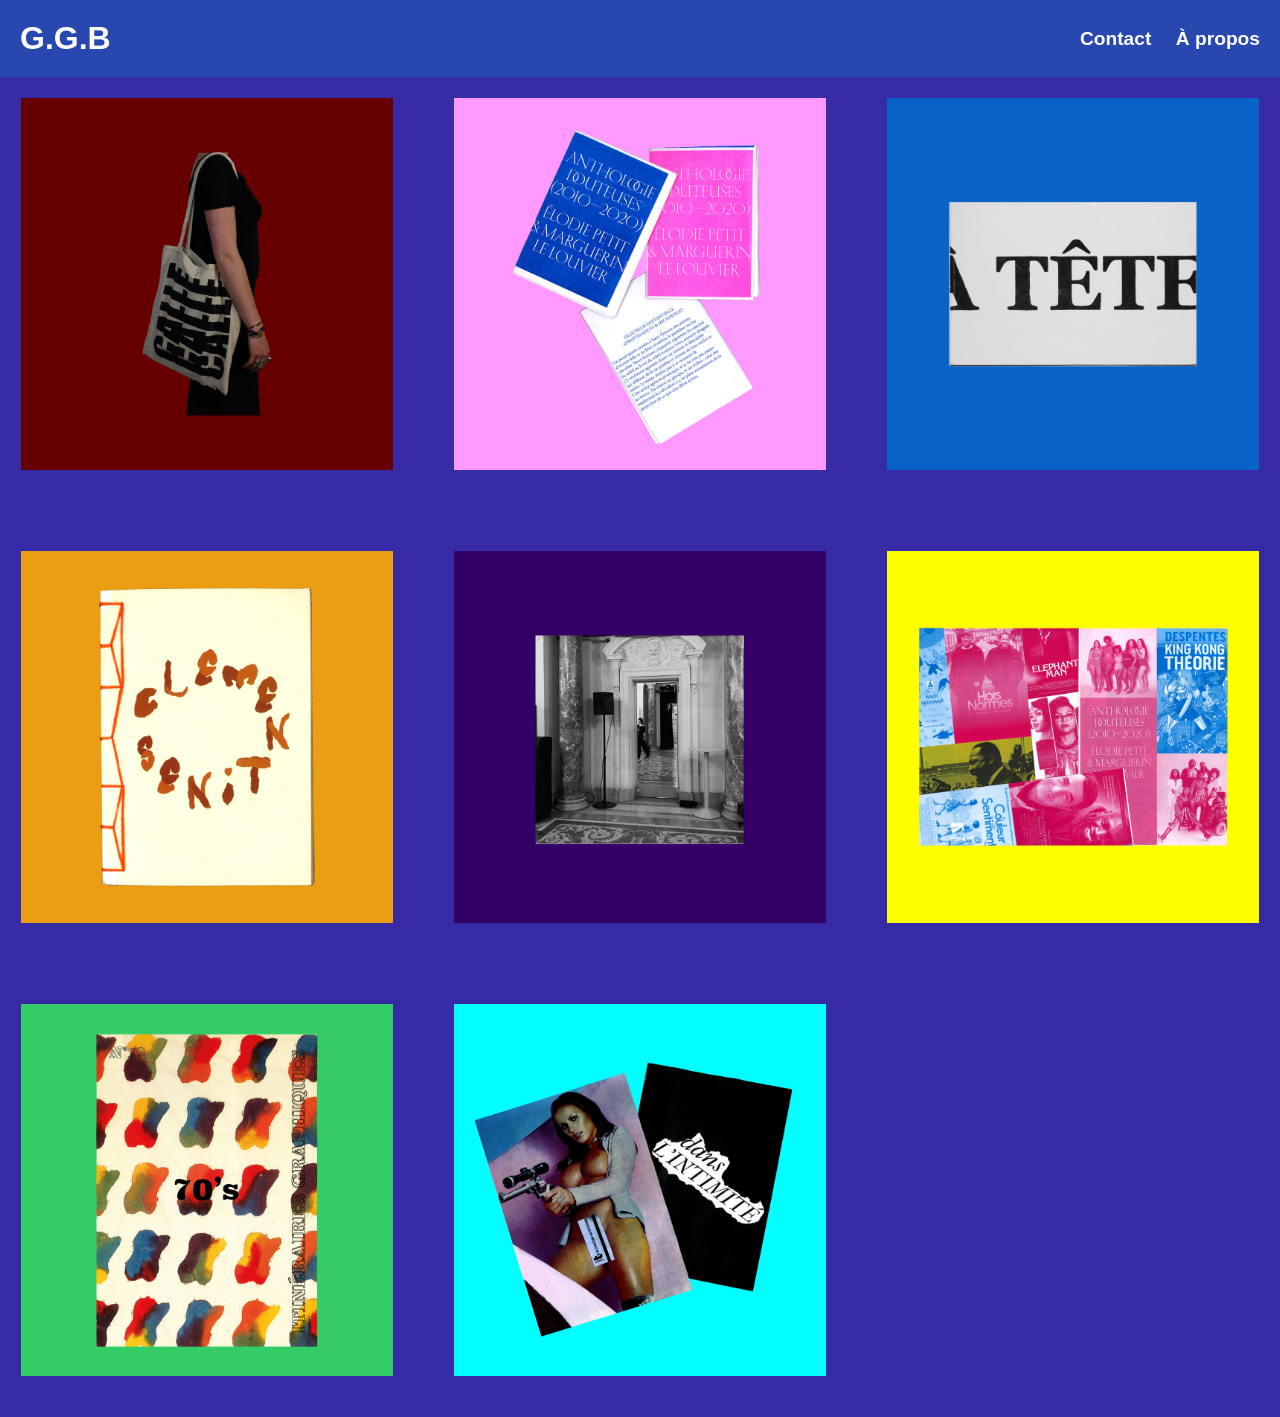
<file: index.html>
<!DOCTYPE html>
<html lang="en">

<head>
    <meta charset="UTF-8">
    <meta name="viewport" content="width=device-width, initial-scale=1.0">
    <title>Porfolio Galatée Garat-Balta</title>
    <link rel="stylesheet" href="style.css">
    <style>
        img {
            display: block;
            width: 100%;
        }

        body {
            font-family: sans-serif;
            background-color: rgb(54, 42, 165);
        }

        img {
            display: block;
            width: 100%;
            padding: 5%;
            box-sizing: border-box;
        }


        .item-01 {
            justify-self: start;
            align-self: end;
        }

        .header {
            display: grid;
            grid-template-columns: auto auto;
            justify-content: space-between;
            align-items: center;
            background-color: #4cff7f9e;
            padding: 20px;
            border-radius: 0px;
            margin-bottom: 0px;
            position: sticky;
            top: 0;
            z-index: 1000;
            transition: transform 0.4s ease;

        }

        /* Classe activée quand on scroll vers le bas */

        header.hidden {
            transform: translateY(-100%);
        }

        @media (min-width: 768px) {
            .header {
                background-color: #0695c947;
            }
        }


        .item p,
        .item img {
            grid-column: 1/-1;
            grid-row: 1/-1;
        }

        .item p {
            color: rgb(255, 255, 255);
            font-size: 2em;
            opacity: 0;
        }

        .item:hover p {
            opacity: 1;
            z-index: 1;
        }

        .item:hover img {
            opacity: 0.2;

        }

    
    </style>
</head>

<body>
    <header class="header">
        <h1>G.G.B</h1>
        <nav class="header-nav">
            <a href="À propos.html">Contact</a>
            <a href="À propos.html">À propos</a>
        </nav>
    </header>

    <div class="grid">

        <a class="item" href="projet01.html">
            <img src="photos-calle/totbag_sd.jpg" alt="sophie calle">
            <p> Coffret d'artiste Sophie Calle</p>
        </a>

        <a class="item" href="projet02.html">
            <img src="photos-zine/anthonlogie_sd.jpg" alt="couv zine ed douteuses">
            <p> Fanzine queer</p>
        </a>
        <a class="item" href="projet03.html">
            <img src="photos-duo/teteatete_sd.jpg" alt="tête à tête">
            <p> Tête à tête</p>
        </a>
        <a class="item" href="projet04.html">
            <img src="photos-clementine/clementine_sd.jpg" alt="clémentine">
            <p> Typographie Épluche-moi</p>
        </a>
        <a class="item" href="projet05.html">
            <img src="photos-opera/opera1_sd.jpg" alt="opéra">
            <p> Fiction à l'opéra</p>
        </a>
        <a class="item" href="projet06.html">
            <img src="photos-adelphe/specimentypo_sd.jpg" alt="specimen typo">
            <p> Spécimen typo</p>
        </a>
        <a class="item" href="projet07.html">
            <img src="photos-ig/revue70_sd.jpg" alt="revue années 70">
            <p> Années 70'</p>
        </a>
        <a class="item" href="projet08.html">
            <img src="photos-collage/femmes-couv.jpg" alt="collages">
            <p> Magazines collages</p>
        </a>
  
    </div>

</body>

</html>
</file>
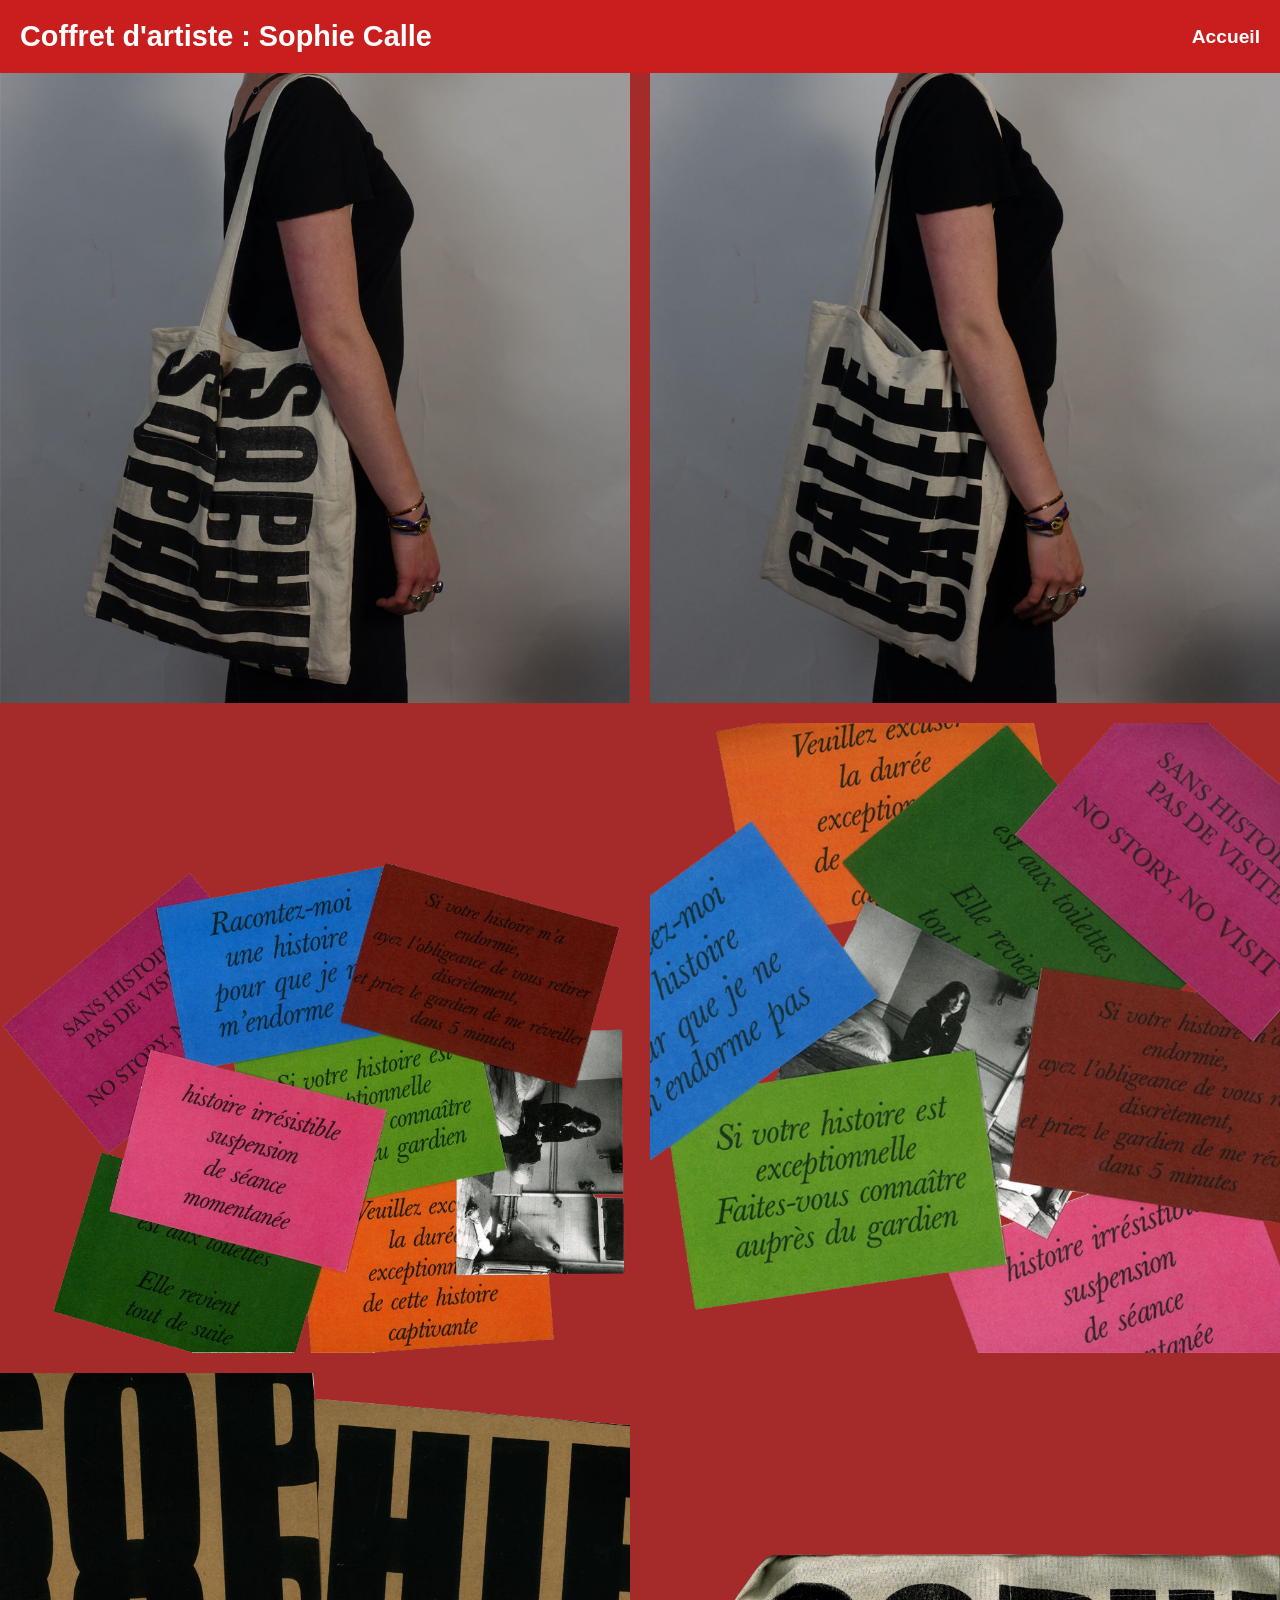
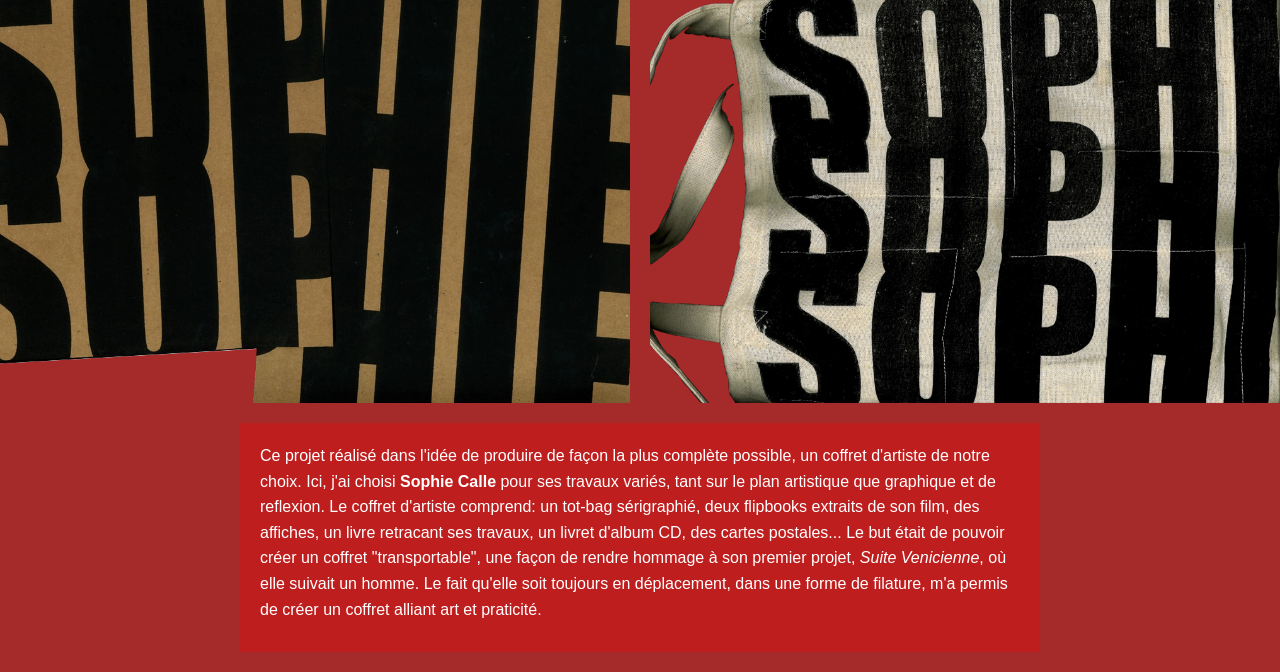
<file: projet01.html>
<!DOCTYPE html>
<html lang="fr">
<head>
    <meta charset="UTF-8">
    <meta name="viewport" content="width=device-width, initial-scale=1.0">
    <title>projet 01</title>
    <link rel="stylesheet" href="style.css">
</head>
<style>
.page-title {
    background-color: oklch(55.931% 0.21651 28.003 / 0.724);
    padding: 20px;
    border-radius: 0px;
    margin: 0px;
    display: grid;
    grid-template-columns: 1fr auto;
    justify-content: space-between;
    align-items: center;
    width: 100%;  
    position: sticky;
     top: 0;
     z-index: 1000;
}
</style>

<body class="projet projet01">
<div class ="page-title">
    <h1>Coffret d'artiste : Sophie Calle</h1>
     <a class="menu-link" href="index.html">Accueil</a>
</div>


    <div class="projet01-images">
        <img src="photos-calle/sophie_sd.jpg" alt="Sophie">
        <img src="photos-calle/calle_sd.jpg" alt="Calle">

     <a class="projet01.html">
            <img src="photos-calle/carte-postale_sd.webp" alt="carte postale"> 
  </a>

     <a class="projet01.html">
            <img src="photos-calle/carte-postale-2_sd.webp" alt="carte postale"> 
  </a>
     <a class="projet01.html">
            <img src="photos-calle/shopie-calle_sd.webp" alt=" calle"> 
  </a>

  <a class="projet01.html">
            <img src="photos-calle/sac-sophie.webp" alt=" sac-sophie"> 
  </a>
    </div>

    <div class="text-block">
        <p>
        Ce projet réalisé dans l'idée de produire de façon la plus complète possible, un coffret d'artiste de notre choix.
        Ici, j'ai choisi <strong> Sophie Calle </strong> pour ses travaux variés, tant sur le plan artistique que graphique et de reflexion. Le coffret d'artiste comprend: un tot-bag sérigraphié, deux flipbooks extraits de son film, des affiches, un livre retracant ses travaux, un livret d'album CD, des cartes postales...
        Le but était de pouvoir créer un coffret "transportable", une façon de rendre hommage à son premier projet, <em>Suite Venicienne</em>, où elle suivait un homme. Le fait qu'elle soit toujours en déplacement, dans une forme de filature, m'a permis de créer un coffret alliant art et praticité.
        </p>
    </div>
</div>

</body>
</html>
</file>
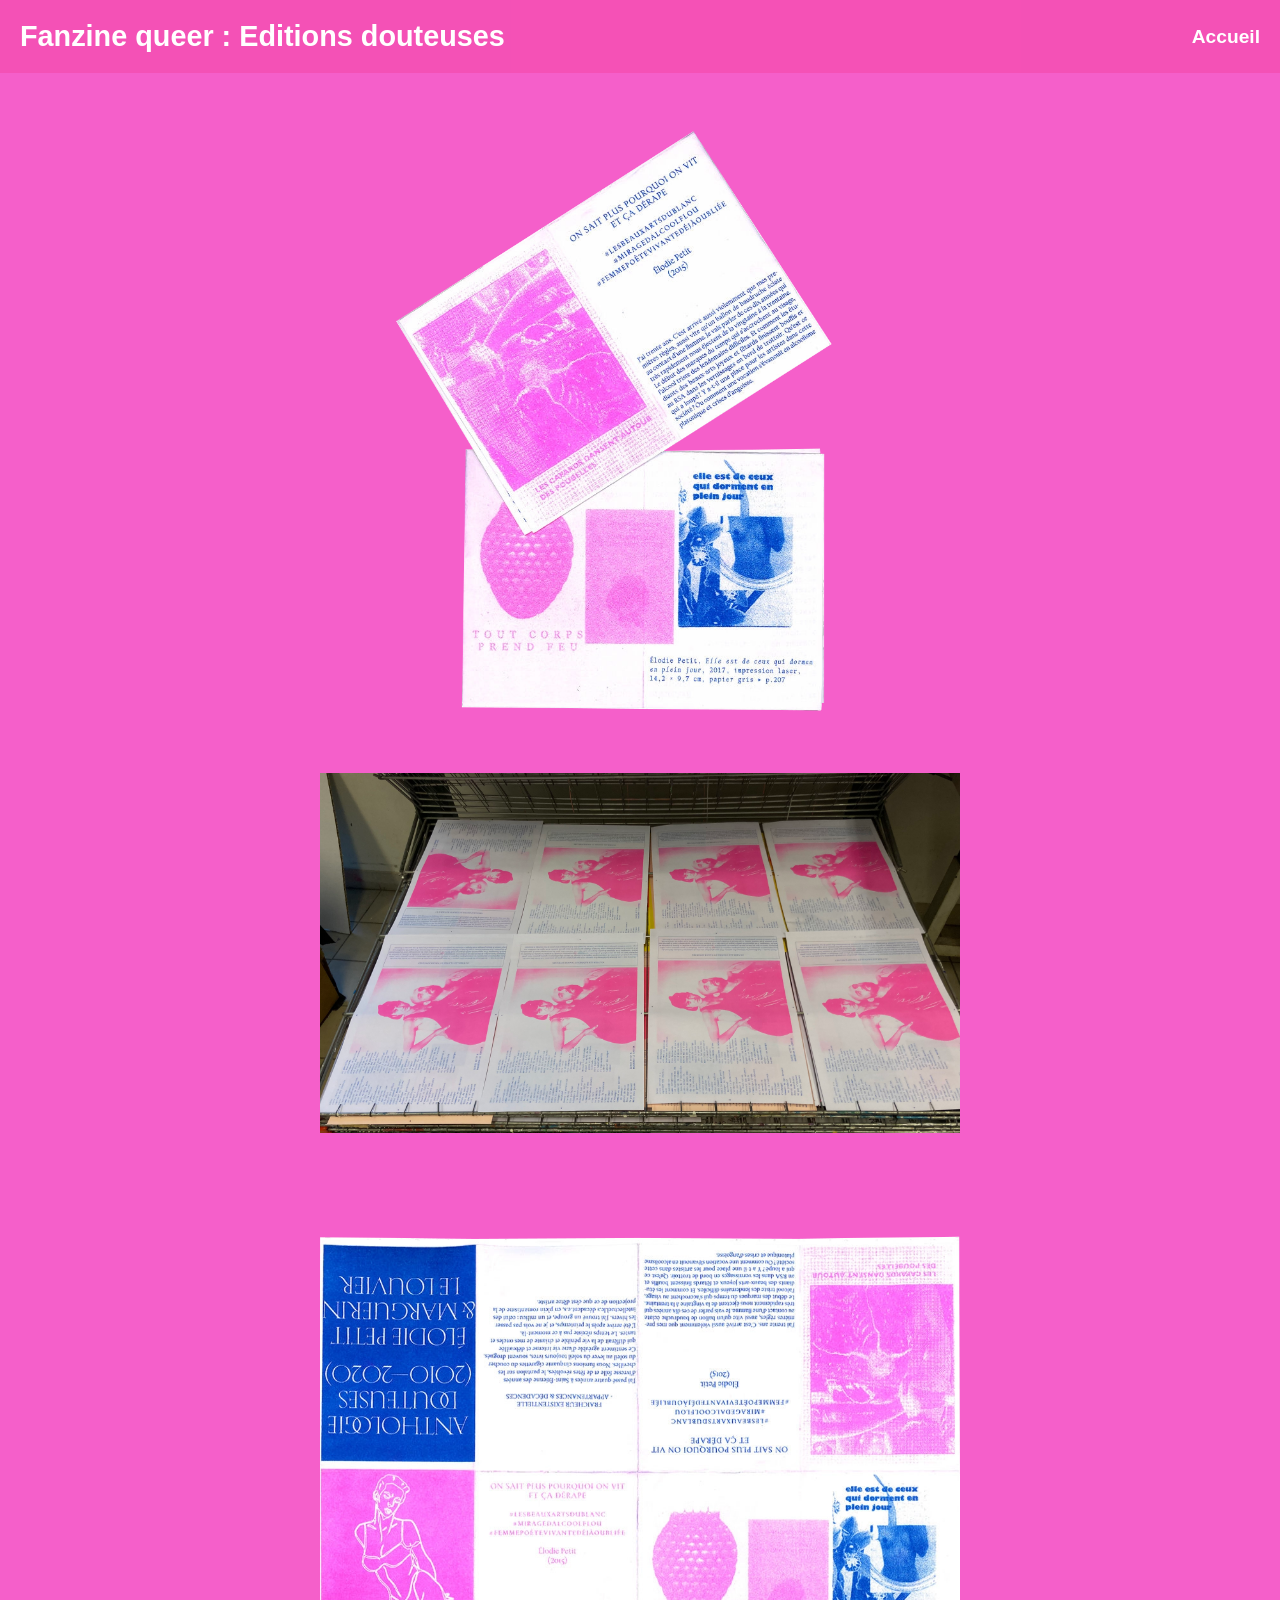
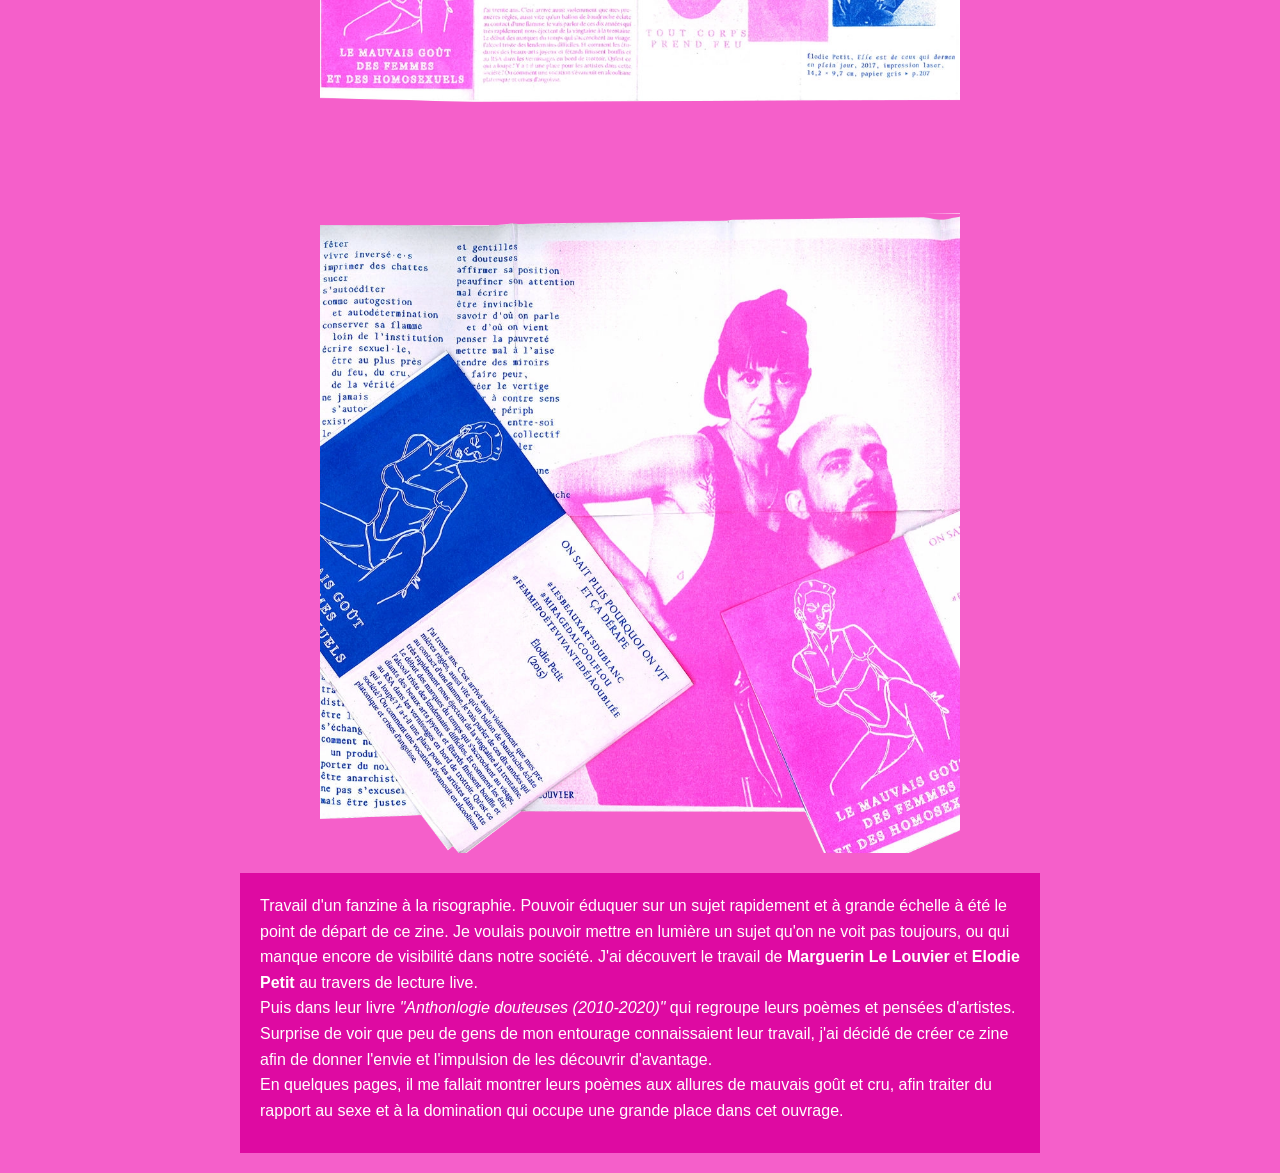
<file: projet02.html>
<!DOCTYPE html>
<html lang="en">

<head>
    <meta charset="UTF-8">
    <meta name="viewport" content="width=device-width, initial-scale=1.0">
    <title>projet 02</title>
    <style>
    .page-title {
            background-color: rgba(239, 54, 186, 0.893);
            padding: 20px;
            border-radius: 0px;
            margin: 0px;
            width: 100%;
            box-sizing: border-box;
            display: grid;
            justify-content: space-between;
            align-items: center;
            position: sticky;
            top: 0;
            z-index: 1000;
        }


        img {
            width: 50%;
            display: block;
            margin: 20px auto;
        }


    </style>
    <link rel="stylesheet" href="style.css">

</head>

<body class="projet projet02">
    <div class="page-title">
        <h1> Fanzine queer : Editions douteuses </h1>
        <a class="menu-link" href="index.html">Accueil</a>
    </div>

   
    <a class="projet02.html">
        <img src="photos-zine/zine2_sd.webp" alt="fanzine ed douteuses">
    </a>
     <a class="projet02.html">
        <img src="photos-zine/zine.jpeg" alt="fanzine ed douteuses">
    </a>
    <a class="projet02.html">
        <img src="photos-zine/zine3_sd.webp" alt="fanzine ed douteuses">
    </a>
    <a class="projet02.html">
        <img src="photos-zine/zine4_sd.webp" alt="fanzine ed douteuses">
    </a>



    <div class="text-block">
        <p>
            Travail d'un fanzine à la risographie. Pouvoir éduquer sur un sujet rapidement et à grande échelle à été le
            point de départ de ce zine. Je voulais pouvoir mettre en lumière un sujet qu'on ne voit pas toujours, ou qui
            manque encore de visibilité dans notre société. J'ai découvert le travail de <strong> Marguerin Le Louvier </strong> et <strong> Elodie Petit </strong> au travers de lecture live. <br> Puis dans leur livre <em>"Anthonlogie douteuses (2010-2020)" </em> qui regroupe leurs poèmes et pensées d'artistes.
            Surprise de voir que peu de gens de mon entourage connaissaient leur travail, j'ai décidé de créer ce
            zine afin de donner l'envie et l'impulsion de les découvrir d'avantage. <br> En quelques pages, il me fallait montrer leurs poèmes aux allures de mauvais goût et cru, afin traiter du rapport au sexe et à la domination qui occupe une grande place dans cet ouvrage.
        </p>

    </div>

</body>

</html>
</file>
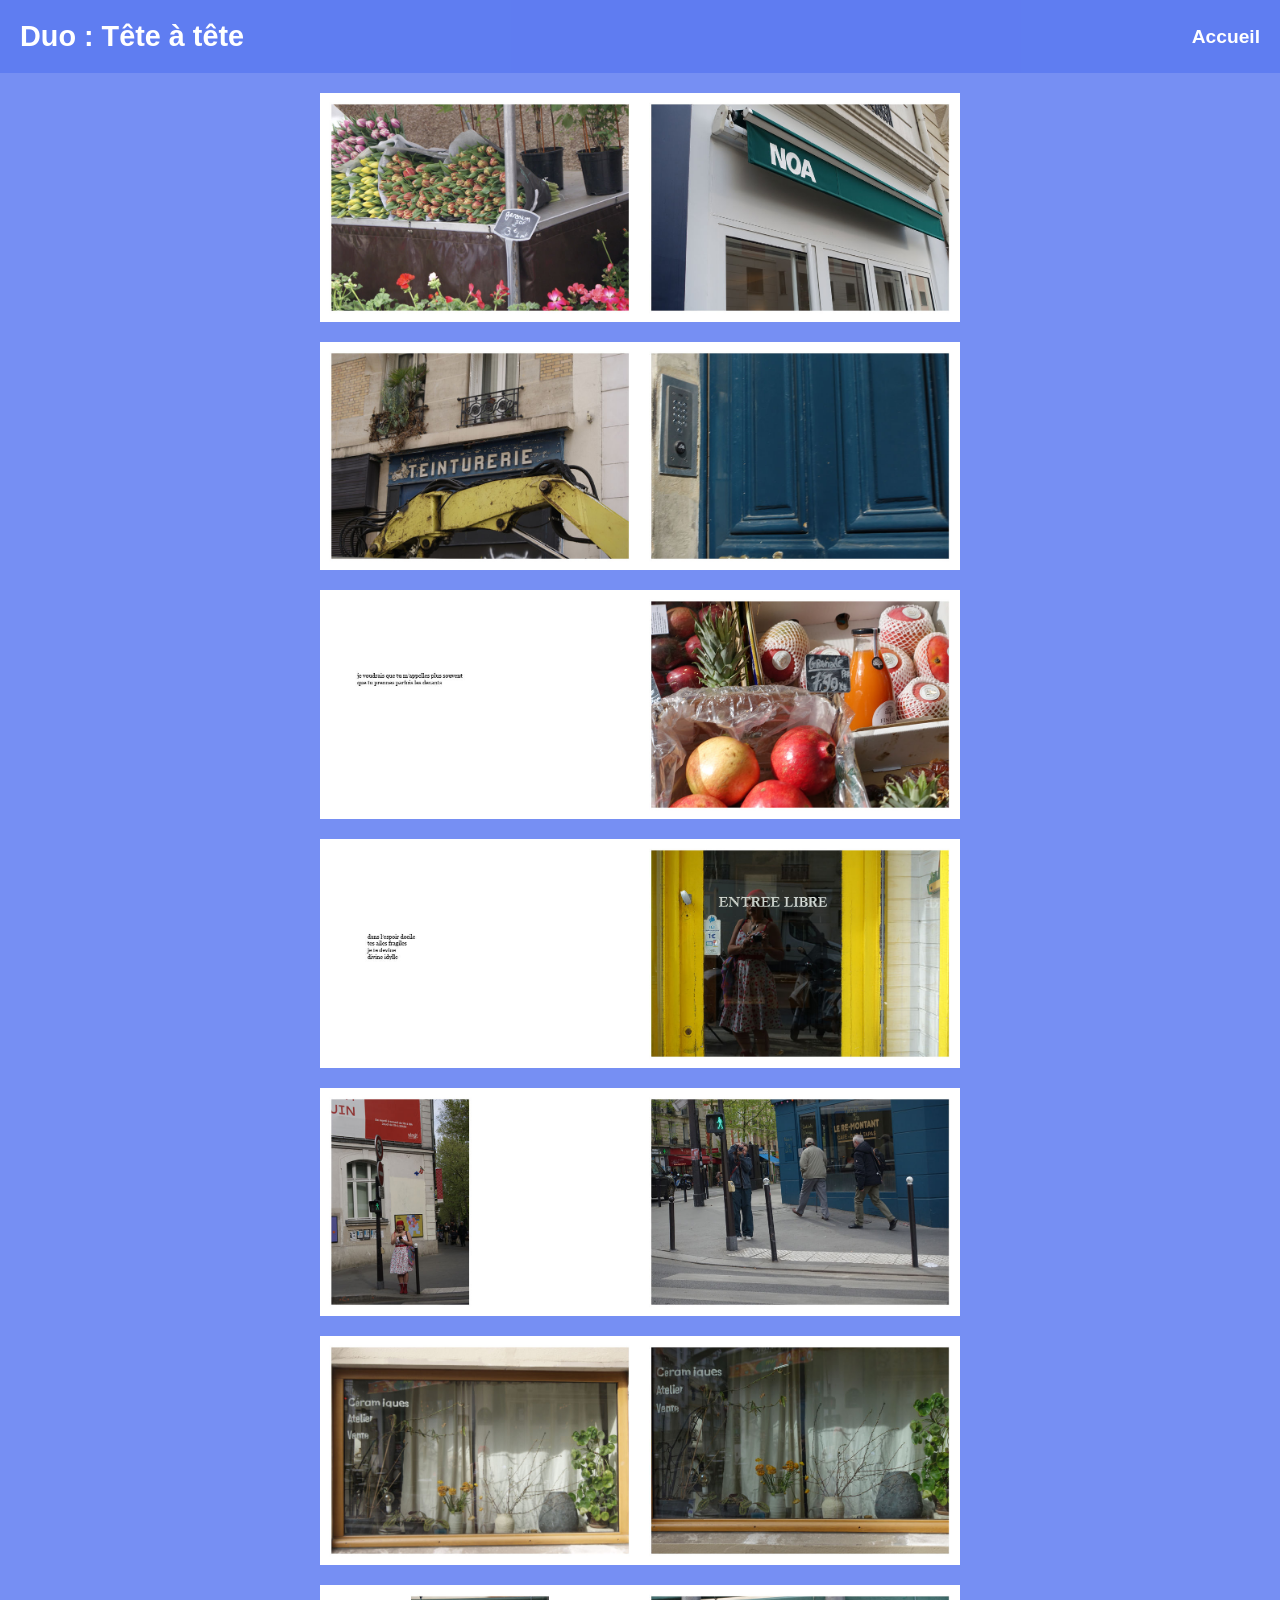
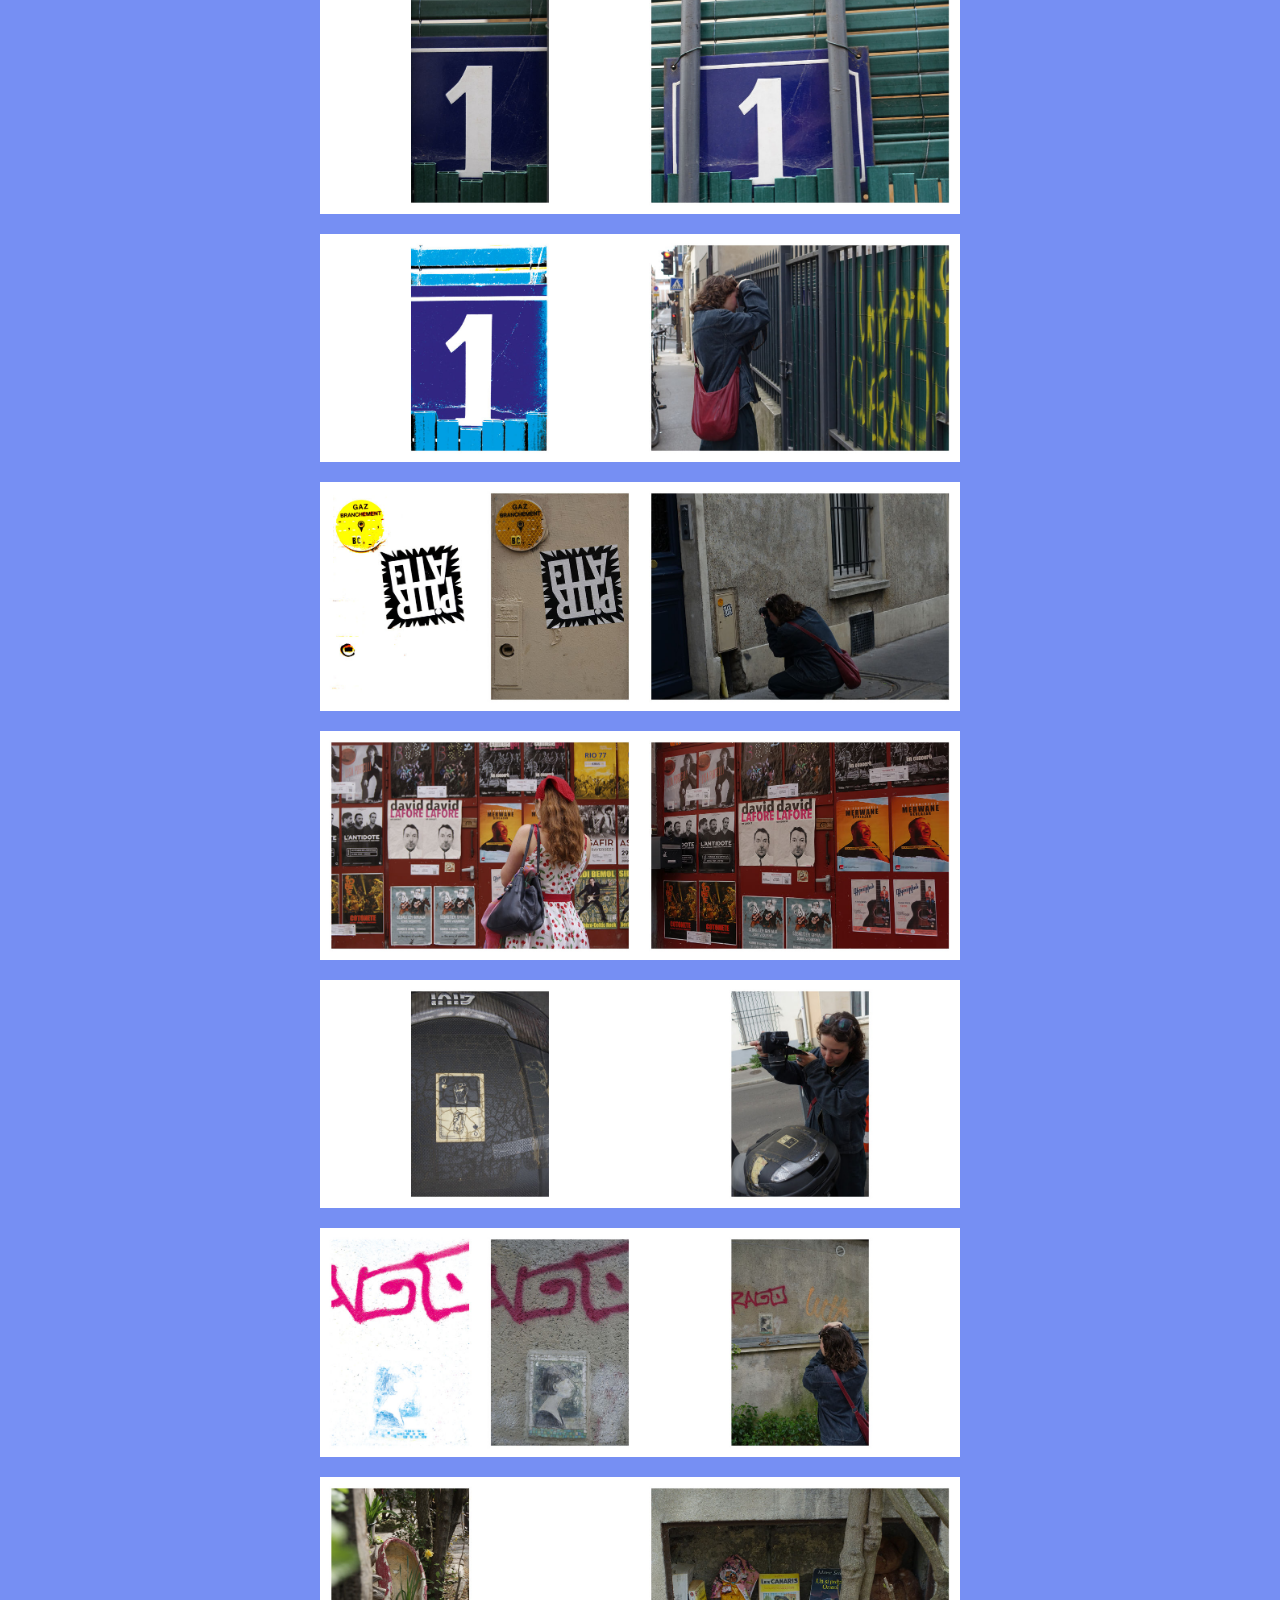
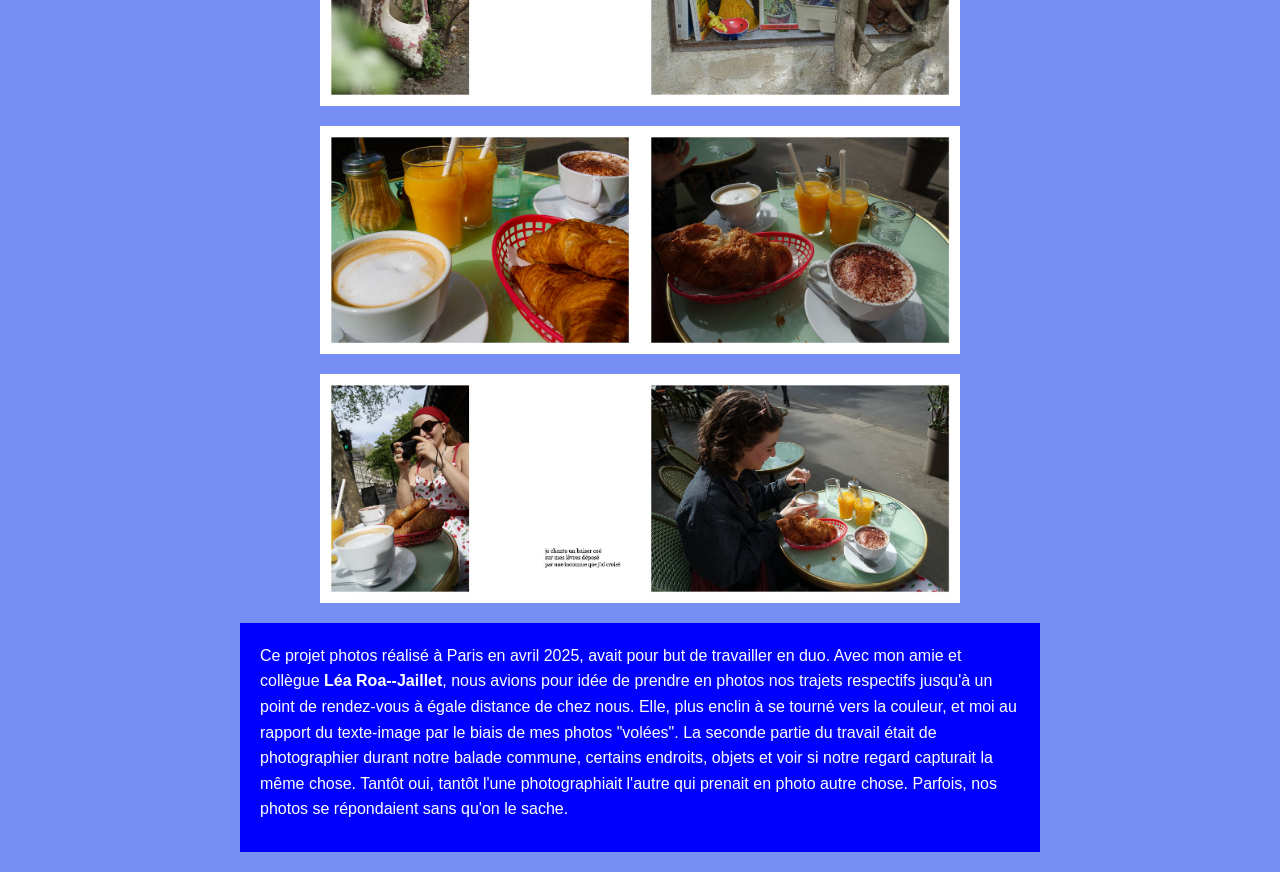
<file: projet03.html>
<!DOCTYPE html>
<html lang="en">
<head>
    <meta charset="UTF-8">
    <meta name="viewport" content="width=device-width, initial-scale=1.0">
    <title>projet 03</title>
    <link rel="stylesheet" href="style.css">
     <style>
     .page-title {
    background-color:rgba(91, 121, 241, 0.834); 
    padding: 20px;
    border-radius: 0px;
    margin: 0px;
    width: 100%;
    box-sizing: border-box; 
    display: grid;
    justify-content: space-between; 
    align-items: center;
    position: sticky;
    top: 0;
    z-index: 1000;
     }

    </style> 

</head>
 <body class="projet projet03">
    
    <div class="page-title">
      <h1> Duo : Tête à tête </h1>
       <a class="menu-link" href="index.html">Accueil</a>
    </div>

    <a class="projet03.html">
            <img src="photos-duo/DUO6_sd.jpg" alt="duo"> 
         </a>

    <a class="projet03.html">
            <img src="photos-duo/DUO11_sd.jpg" alt="duo"> 
         </a>

    <a class="projet03.html">
            <img src="photos-duo/DUO19_sd.jpg" alt="duo"> 
         </a>

    <a class="projet03.html">
            <img src="photos-duo/DUO20_sd.jpg" alt="duo"> 
         </a>

    <a class="projet03.html">
            <img src="photos-duo/DUO29_sd.jpg" alt="duo"> 
         </a>

    <a class="projet03.html">
            <img src="photos-duo/DUO33_sd.jpg" alt="duo"> 
         </a>

   <a class="projet03.html">
                 <img src="photos-duo/DUO35_sd.jpg" alt="duo"> 
              </a>

    <a class="projet03.html">
                 <img src="photos-duo/DUO36_sd.jpg" alt="duo"> 
              </a>

    <a class="projet03.html">
                 <img src="photos-duo/DUO39_sd.jpg" alt="duo"> 
              </a>
           
    <a class="projet03.html">
                 <img src="photos-duo/DUO40_sd.jpg" alt="duo"> 
              </a>

    <a class="projet03.html">
                 <img src="photos-duo/DUO42_sd.jpg" alt="duo"> 
              </a>

    <a class="projet03.html">
                 <img src="photos-duo/DUO45_sd.jpg" alt="duo"> 
              </a>

    <a class="projet03.html">
                 <img src="photos-duo/DUO47_sd.jpg" alt="duo"> 
              </a>

    <a class="projet03.html">
                 <img src="photos-duo/DUO56_sd.jpg" alt="duo"> 
              </a>

    <a class="projet03.html">
                 <img src="photos-duo/DUO57_sd.jpg" alt="duo"> 
              </a>

 <div class="text-block">
      <p> Ce projet photos réalisé à Paris en avril 2025, avait pour but de travailler en duo.
        Avec mon amie et collègue <strong> Léa Roa--Jaillet</strong>, nous avions pour idée de prendre en photos nos trajets respectifs jusqu'à un point de rendez-vous à égale distance de chez nous. Elle, plus enclin à se tourné vers la couleur, et moi au rapport du texte-image par le biais de mes photos "volées". La seconde partie du travail était de photographier durant notre balade commune, certains endroits, objets et voir si notre regard capturait la même chose. Tantôt oui, tantôt l'une photographiait l'autre qui prenait en photo autre chose. Parfois, nos photos se répondaient sans qu'on le sache. 
    </p>
    </div>
    
 </body>
 </html>
</file>
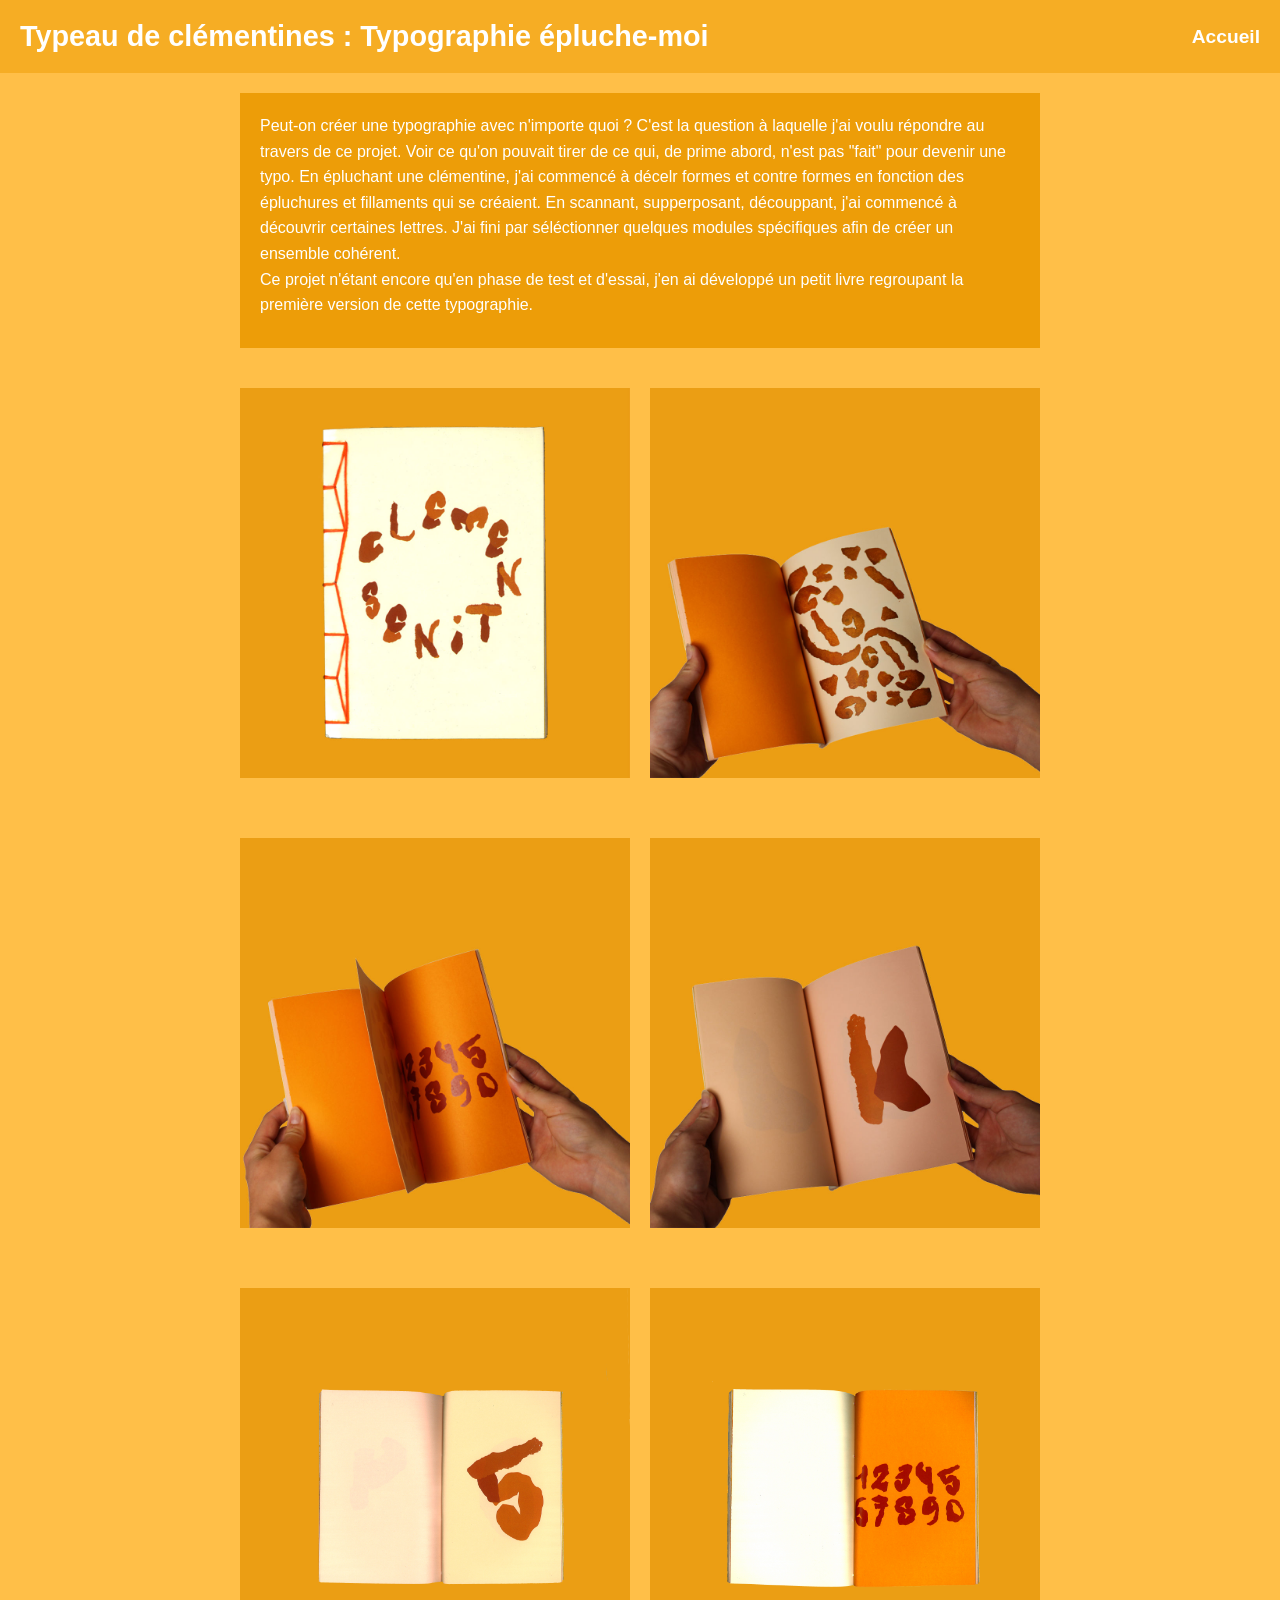
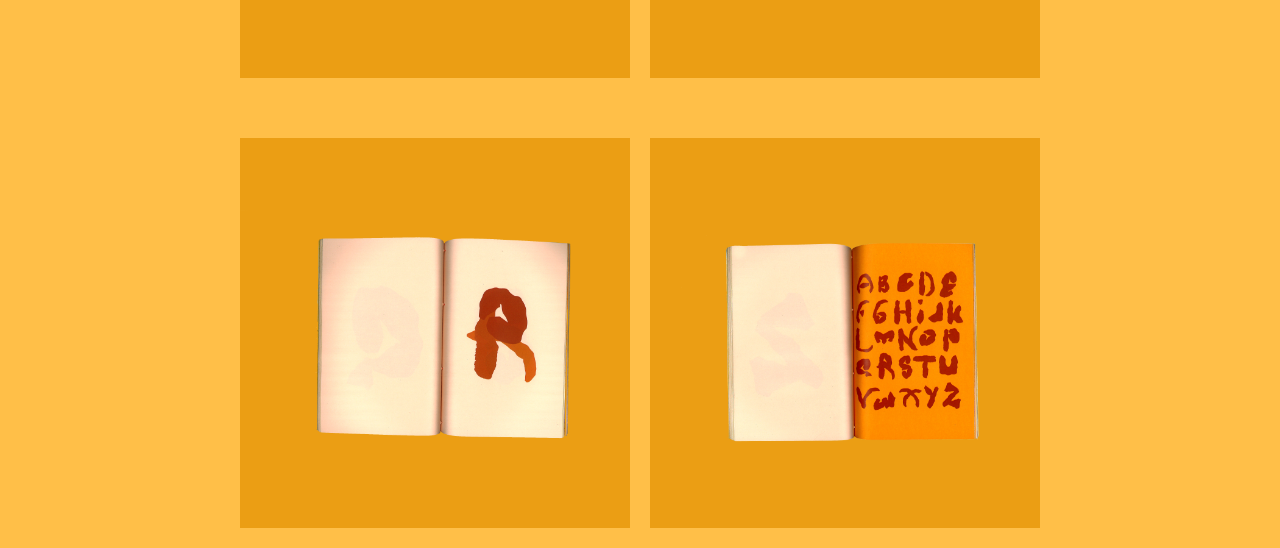
<file: projet04.html>
<!DOCTYPE html>
<html lang="en">
<head>
    <meta charset="UTF-8">
    <meta name="viewport" content="width=device-width, initial-scale=1.0">
    <title>projet 04</title>
   <link rel="stylesheet" href="style.css">
   
<style>
     .page-title {
    background-color:rgba(241, 163, 18, 0.652); 
    padding: 20px;
    border-radius: 0px;
    margin: 0px;
    width: 100%;
    box-sizing: border-box; 
    display: grid;
    justify-content: space-between; /* titre à gauche, menu à droite */
    align-items: center;
    position: sticky;
    top: 0;
    z-index: 1000;
}

     
        body {
            font-family: sans-serif;
            background-color: rgba(255, 166, 0, 0.719);
        }
        img {
            width: 50%;
            display: block;
            margin: 20px auto;
        }

</style>
 

</head>
 <body class="projet projet04">

    <div class="page-title">
      <h1>Typeau de clémentines : Typographie épluche-moi </h1>
       <a class="menu-link" href="index.html">Accueil</a>
    </div>

    
    <div class="text-block">
    <p> Peut-on créer une typographie avec n'importe quoi ?
        C'est la question à laquelle j'ai voulu répondre au travers de ce projet. Voir ce qu'on pouvait tirer de ce qui, de prime abord, n'est pas "fait" pour devenir une typo. En épluchant une clémentine, j'ai commencé à décelr formes et contre formes en fonction des épluchures et fillaments qui se créaient. En scannant, supperposant, découppant, j'ai commencé à découvrir certaines lettres. J'ai fini par séléctionner quelques modules spécifiques afin de créer un ensemble cohérent. <br> Ce projet n'étant encore qu'en phase de test et d'essai, j'en ai développé un petit livre regroupant la première version de cette typographie.
    </p>
    </div>

      <div class="gallery">
        <a class="projet04.html">
            <img src="photos-clementine/clementine_sd.jpg" alt="clementines"> 
         </a>
         
         <a class="projet04.html">
            <img src="photos-clementine/clementine2_sd.jpg" alt="clementines"> 
         </a>
         
         <a class="projet04.html">
            <img src="photos-clementine/clementine3_sd.jpg" alt="clementines"> 
         </a>

        <a class="projet04.html">
            <img src="photos-clementine/clementine4_sd.jpg" alt="clementines"> 
         </a>

        <a class="projet04.html">
            <img src="photos-clementine/clementine5.jpg" alt="clementines"> 
         </a>

        <a class="projet04.html">
            <img src="photos-clementine/clementine6.jpg" alt="clementines"> 
         </a>

        <a class="projet04.html">
            <img src="photos-clementine/clementine7.jpg" alt="clementines"> 
         </a>

        <a class="projet04.html">
            <img src="photos-clementine/clementine8.jpg" alt="clementines"> 
         </a>

         </div>   


</body>
 </html>
</file>
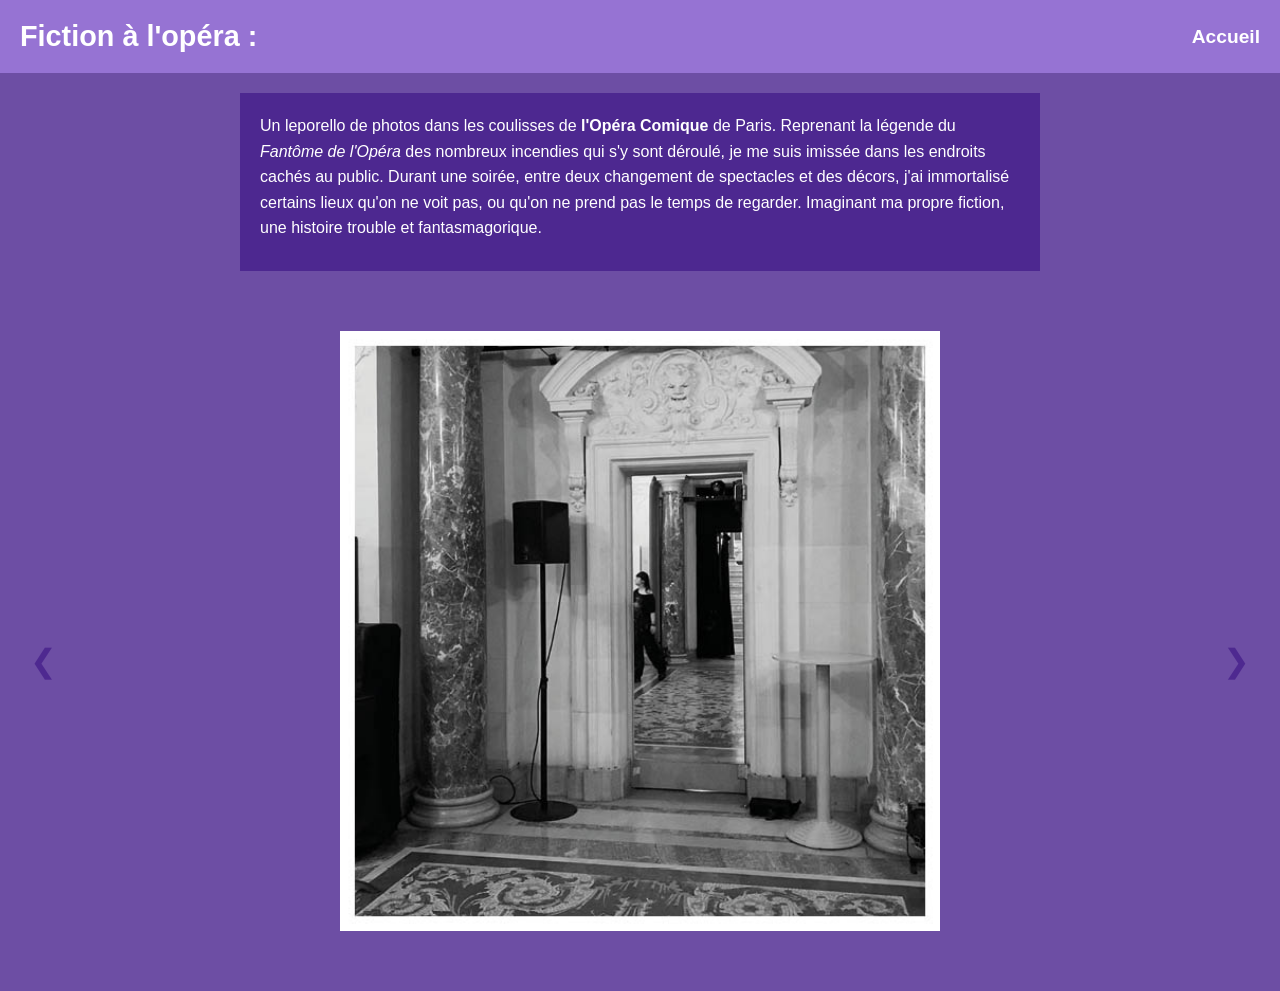
<file: projet05.html>
<!DOCTYPE html>
<html lang="en">
<head>
    <meta charset="UTF-8">
    <meta name="viewport" content="width=device-width, initial-scale=1.0">
    <title>projet 05</title>
 <link rel="stylesheet" href="style.css">
 
    <style>
    .page-title {
    background-color:rgba(162, 126, 225, 0.784); 
    padding: 20px;
    border-radius: 0px;
    margin: 0px;
    width: 100%;
    box-sizing: border-box; 
    display: grid;
    justify-content: space-between; /* titre à gauche, menu à droite */
    align-items: center;
    position: sticky;
    top: 0;
    z-index: 1000;
}


        body {
            font-family: sans-serif;
            background-color: rgba(70, 30, 139, 0.784);
        }
        img {
            width: 50%;
            display: block;
            margin: 20px auto;
        }
    </style>
</head>

<body class="projet projet05">

     <div class="page-title">
      <h1>Fiction à l'opéra : </h1>
       <a class="menu-link" href="index.html">Accueil</a>

     </div>

     <div class="text-block">
    <p> Un leporello de photos dans les coulisses de <strong> l'Opéra Comique</strong> de Paris. Reprenant la légende du <em>Fantôme de l'Opéra </em> des nombreux incendies qui s'y sont déroulé, je me suis imissée dans les endroits cachés au public. Durant une soirée, entre deux changement de spectacles et des décors, j'ai immortalisé certains lieux qu'on ne voit pas, ou qu'on ne prend pas le temps de regarder. Imaginant ma propre fiction, une histoire trouble et fantasmagorique.
   </p>
     </div>

<div class="slider-grid">
        <img src="photos-opera/fiction-opera.jpg" class="slide active">
        <img src="photos-opera/fiction-opera2.jpg" class="slide">
        <img src="photos-opera/fiction-opera3.jpg" class="slide">
        <img src="photos-opera/fiction-opera4.jpg" class="slide">
        <img src="photos-opera/fiction-opera5.jpg" class="slide">
        <img src="photos-opera/fiction-opera6.jpg" class="slide">
        <img src="photos-opera/fiction-opera7.jpg" class="slide">
        <img src="photos-opera/fiction-opera8.jpg" class="slide">
        <img src="photos-opera/fiction-opera9.jpg" class="slide">
        <img src="photos-opera/fiction-opera10.jpg" class="slide">
        <img src="photos-opera/fiction-opera11.jpg" class="slide">
        <img src="photos-opera/fiction-opera12.jpg" class="slide">
        <img src="photos-opera/fiction-opera13.jpg" class="slide">
        <img src="photos-opera/fiction-opera14.jpg" class="slide">
        <img src="photos-opera/fiction-opera15.jpg" class="slide">
        <img src="photos-opera/fiction-opera16.jpg" class="slide">
        <img src="photos-opera/fiction-opera17.jpg" class="slide">
        <img src="photos-opera/fiction-opera18.jpg" class="slide">
        <img src="photos-opera/fiction-opera19.jpg" class="slide">
        <img src="photos-opera/fiction-opera20.jpg" class="slide">
        <img src="photos-opera/fiction-opera21.jpg" class="slide">
        <img src="photos-opera/fiction-opera22.jpg" class="slide">
        <img src="photos-opera/fiction-opera23.jpg" class="slide">
        <img src="photos-opera/fiction-opera24.jpg" class="slide">
        <img src="photos-opera/fiction-opera25.jpg" class="slide">
        <img src="photos-opera/fiction-opera26.jpg" class="slide">
        <img src="photos-opera/fiction-opera27.jpg" class="slide">
        <img src="photos-opera/fiction-opera28.jpg" class="slide">
        <img src="photos-opera/fiction-opera29.jpg" class="slide">
        <img src="photos-opera/fiction-opera30.jpg" class="slide">
        <img src="photos-opera/fiction-opera31.jpg" class="slide">
        <img src="photos-opera/fiction-opera32.jpg" class="slide">
        <img src="photos-opera/fiction-opera33.jpg" class="slide">
        <img src="photos-opera/fiction-opera34.jpg" class="slide">
        <img src="photos-opera/fiction-opera35.jpg" class="slide">
        <img src="photos-opera/fiction-opera36.jpg" class="slide">
        <img src="photos-opera/fiction-opera37.jpg" class="slide">
        <img src="photos-opera/fiction-opera38.jpg" class="slide">
        <img src="photos-opera/fiction-opera39.jpg" class="slide">
        <img src="photos-opera/fiction-opera40.jpg" class="slide">
    </div>

    <button class="arrow left" onclick="prevSlide()">❮</button>
    <button class="arrow right" onclick="nextSlide()">❯</button>
</div>

<script>
let index = 0;
let slides = document.querySelectorAll(".slide");

function showSlide(i) {
    slides.forEach(slide => slide.classList.remove("active"));
    slides[i].classList.add("active");
}

function nextSlide() {
    index = (index + 1) % slides.length;
    showSlide(index);
}

function prevSlide() {
    index = (index - 1 + slides.length) % slides.length;
    showSlide(index);
}
</script>


</body>
</html>
</file>
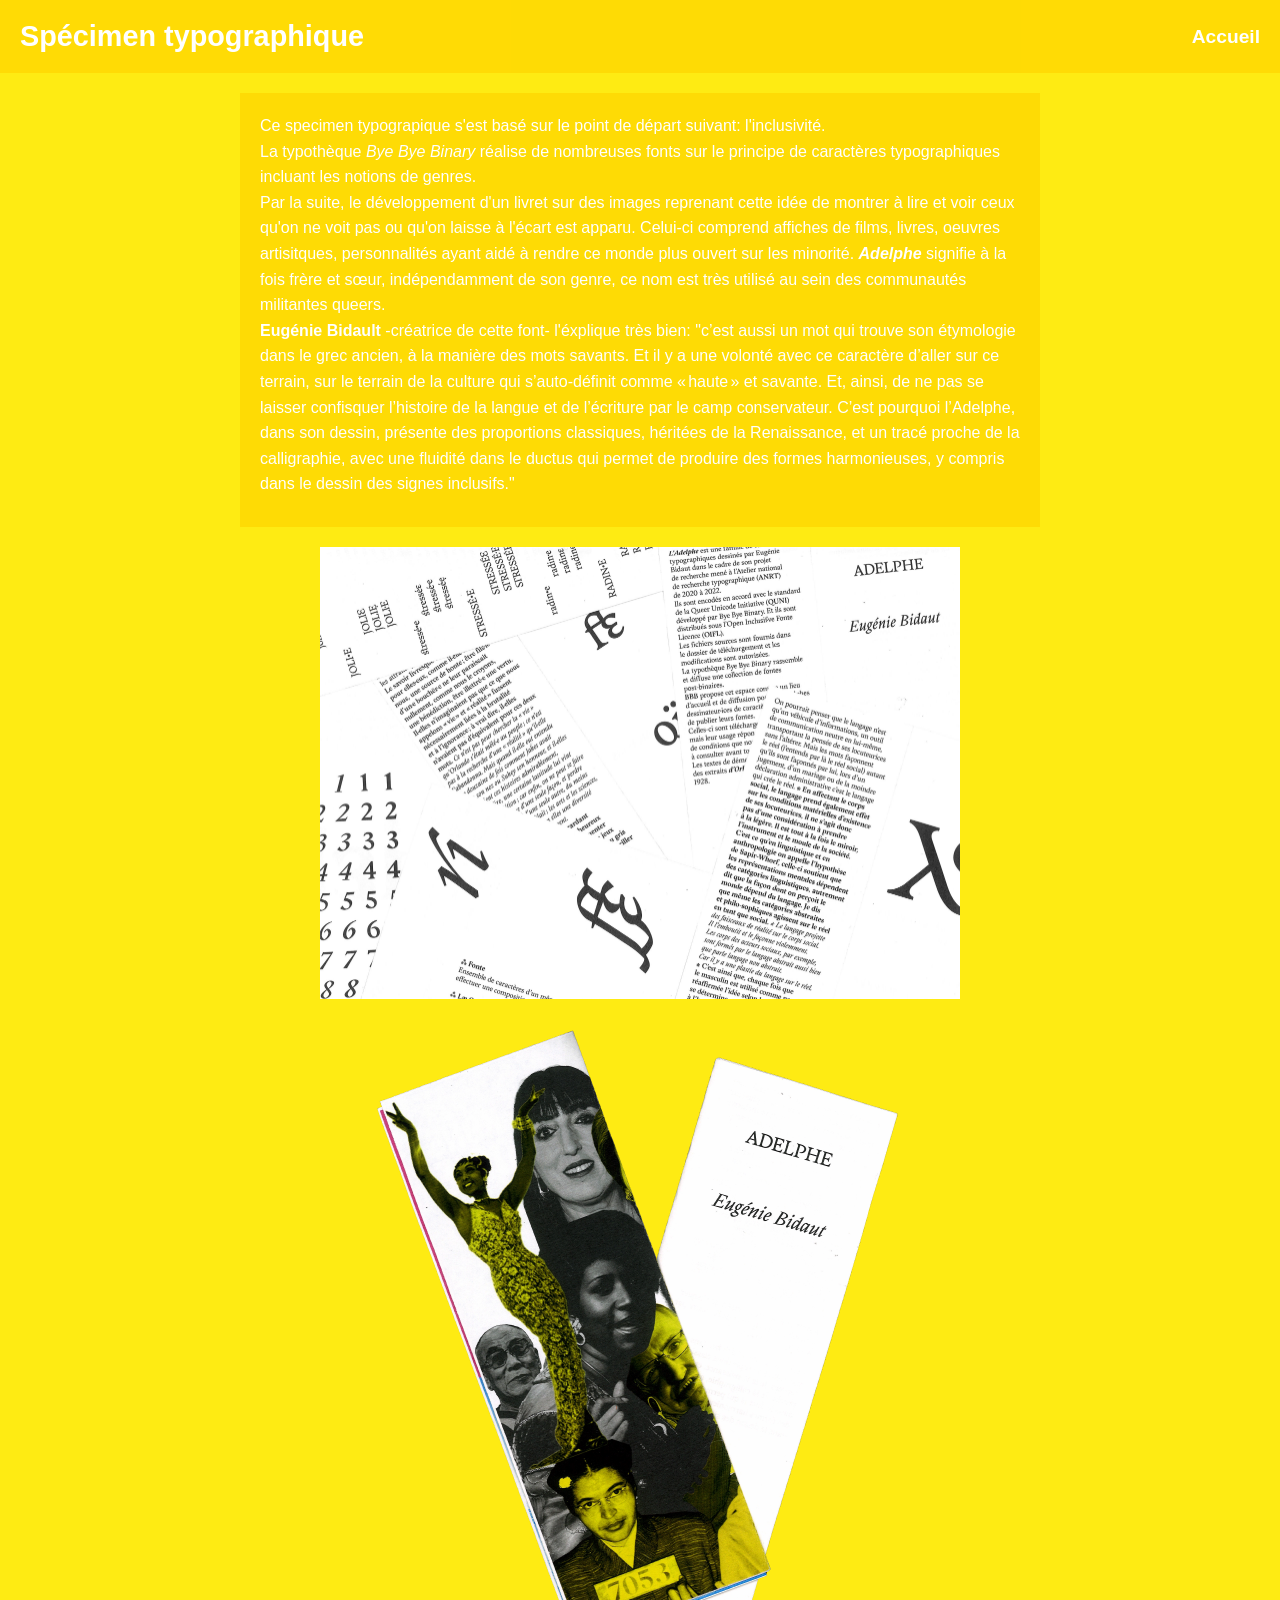
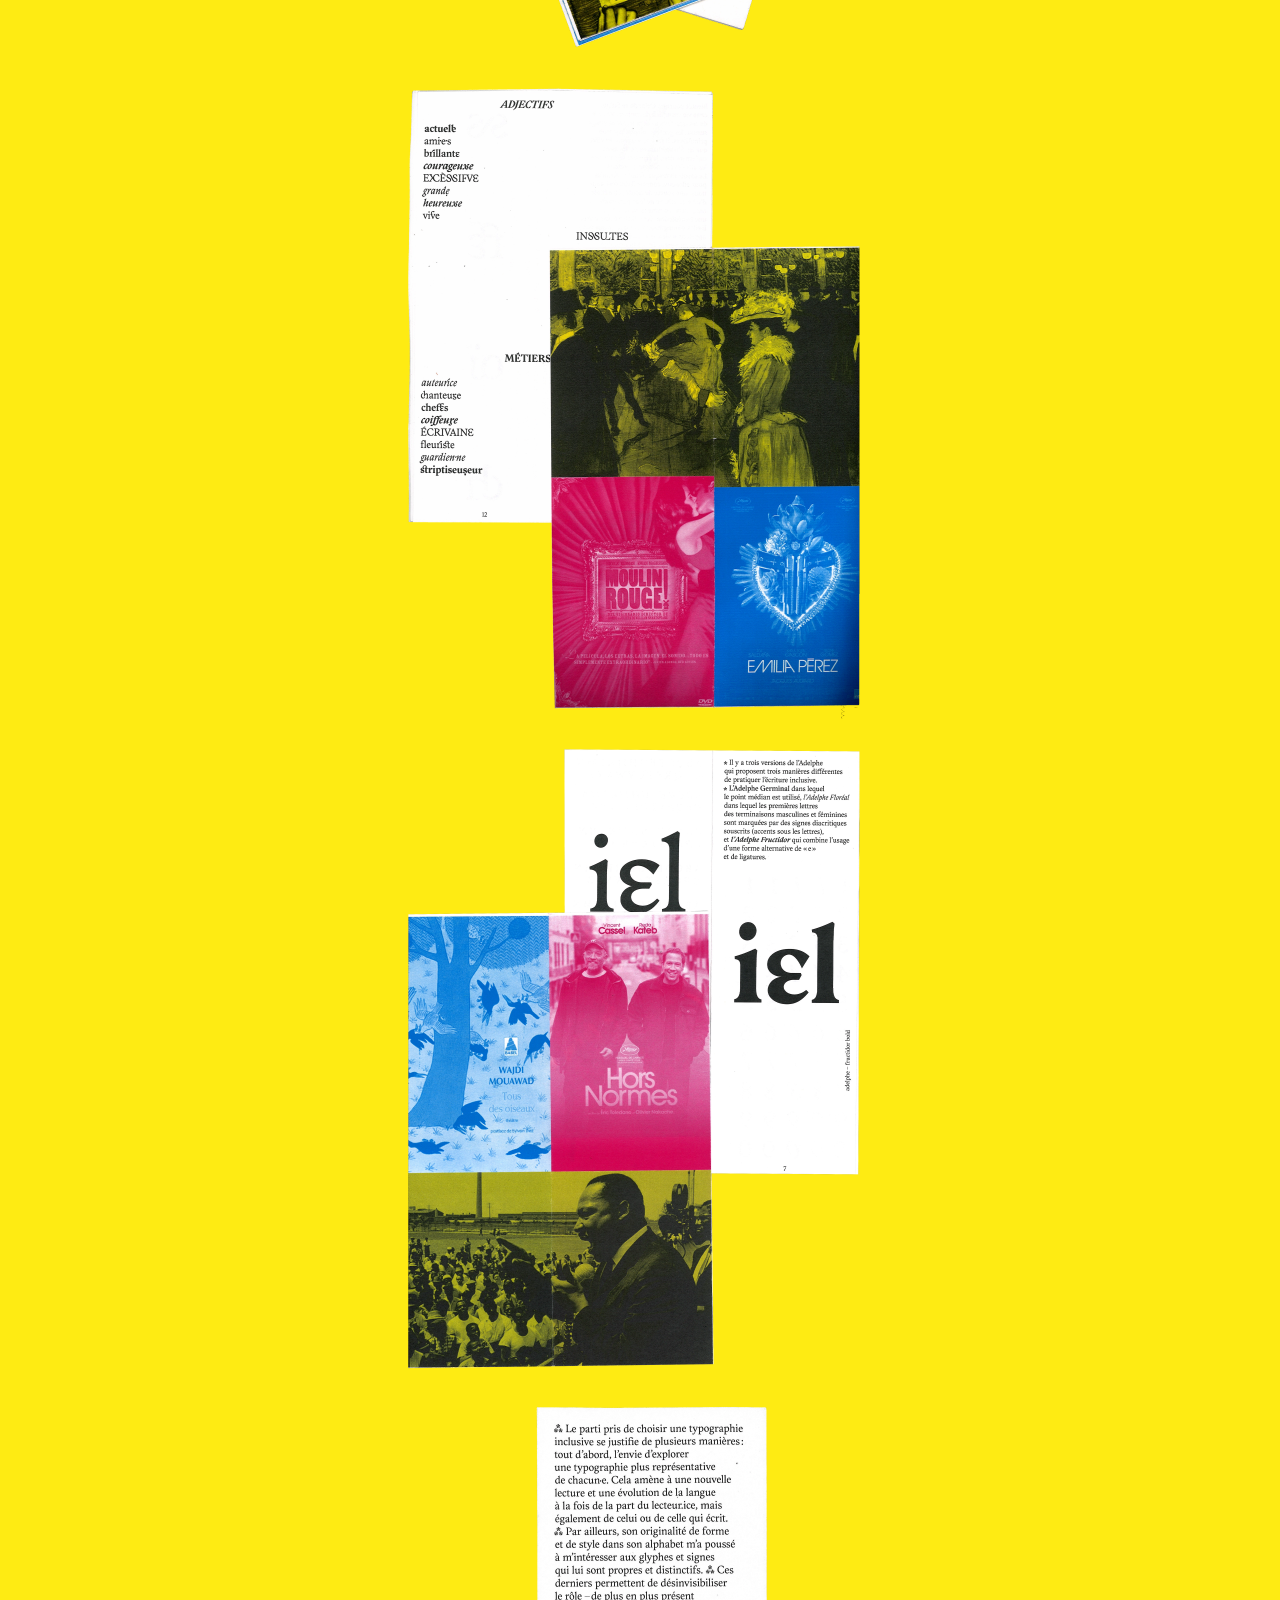
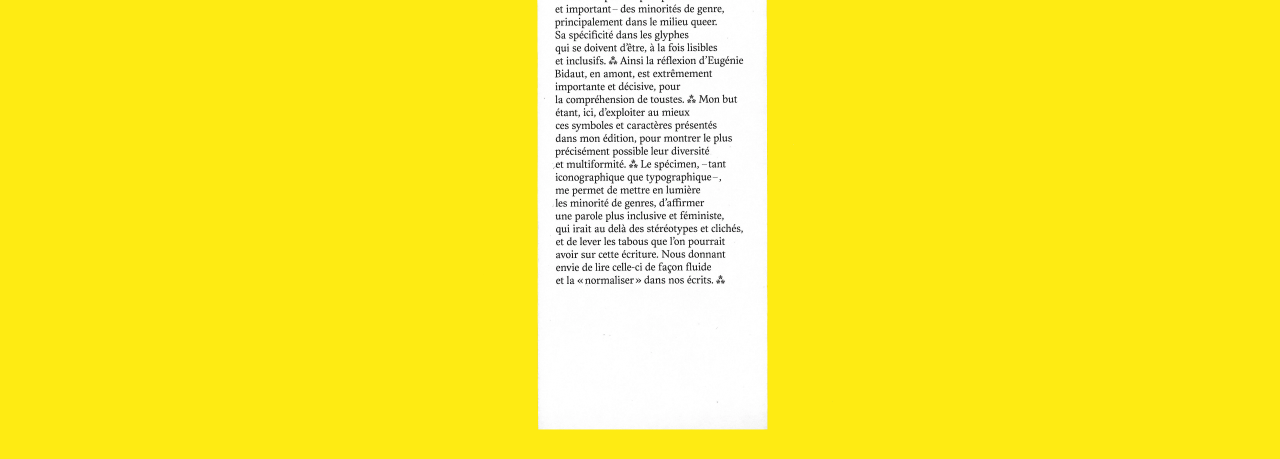
<file: projet06.html>
<!DOCTYPE html>
<html lang="en">
<head>
    <meta charset="UTF-8">
    <meta name="viewport" content="width=device-width, initial-scale=1.0">
    <title>projet 06</title>
  <link rel="stylesheet" href="style.css">
    <style>
    .page-title {
    background-color: #ffd500b6;
    padding: 20px;
    border-radius: 0px;
    margin: 0px;
    width: 100%;
    box-sizing: border-box; 
    display: grid;
    justify-content: space-between; 
    align-items: center;  
    position: sticky;
    top: 0;
    z-index: 1000;
}

    
        body {
            font-family: sans-serif;
            background-color: rgba(254, 235, 16, 0.984);
        }
        img {
            width: 50%;
            display: block;
            margin: 20px auto;
        }
    </style>
</head>

<body class="projet projet06">
   <div class="page-title">
      <h1> Spécimen typographique </h1>
       <a class="menu-link" href="index.html">Accueil</a>
    </div>  
        <div class="text-block">
    <p> Ce specimen typograpique s'est basé sur le point de départ suivant: l'inclusivité. <br> La typothèque <em>Bye Bye Binary</em> réalise de nombreuses fonts sur le principe de caractères typographiques incluant les notions de genres. <br> Par la suite, le développement d'un livret sur des images reprenant cette idée de montrer à lire et voir ceux qu'on ne voit pas ou qu'on laisse à l'écart est apparu. Celui-ci comprend affiches de films, livres, oeuvres artisitques, personnalités ayant aidé à rendre ce monde plus ouvert sur les minorité.
    <strong> <em> Adelphe</em></strong> signifie à la fois frère et sœur, indépendamment de son genre, ce nom est très utilisé au sein des communautés militantes queers. <br> <strong> Eugénie Bidault </strong>-créatrice de cette font- l'éxplique très bien: "c’est aussi un mot qui trouve son étymologie dans le grec ancien, à la manière des mots savants. Et il y a une volonté avec ce caractère d’aller sur ce terrain, sur le terrain de la culture qui s’auto-définit comme « haute » et savante. Et, ainsi, de ne pas se laisser confisquer l’histoire de la langue et de l’écriture par le camp conservateur. C’est pourquoi l’Adelphe, dans son dessin, présente des proportions classiques, héritées de la Renaissance, et un tracé proche de la calligraphie, avec une fluidité dans le ductus qui permet de produire des formes harmonieuses, y compris dans le dessin des signes inclusifs."
   </p>
     </div>
  

<a class="projet06.html">
            <img src="photos-adelphe/adelphe_sd.jpg" alt="adelphe"> 
     </a>

<a class="projet06.html">
            <img src="photos-adelphe/adelphe-2ed.webp" alt="adelphe 2 ed"> 
     </a>


<a class="projet06.html">
            <img src="photos-adelphe/adelphe2.webp" alt="2ed"> 
     </a>

<a class="projet06.html">
            <img src="photos-adelphe/adelphe3.webp" alt="2ed"> 
     </a>

   <a class="projet06.html">
       <img src="photos-adelphe/adelphe-bandeau.webp" alt="bandeau">
     </a>

</body>
</html>
</file>
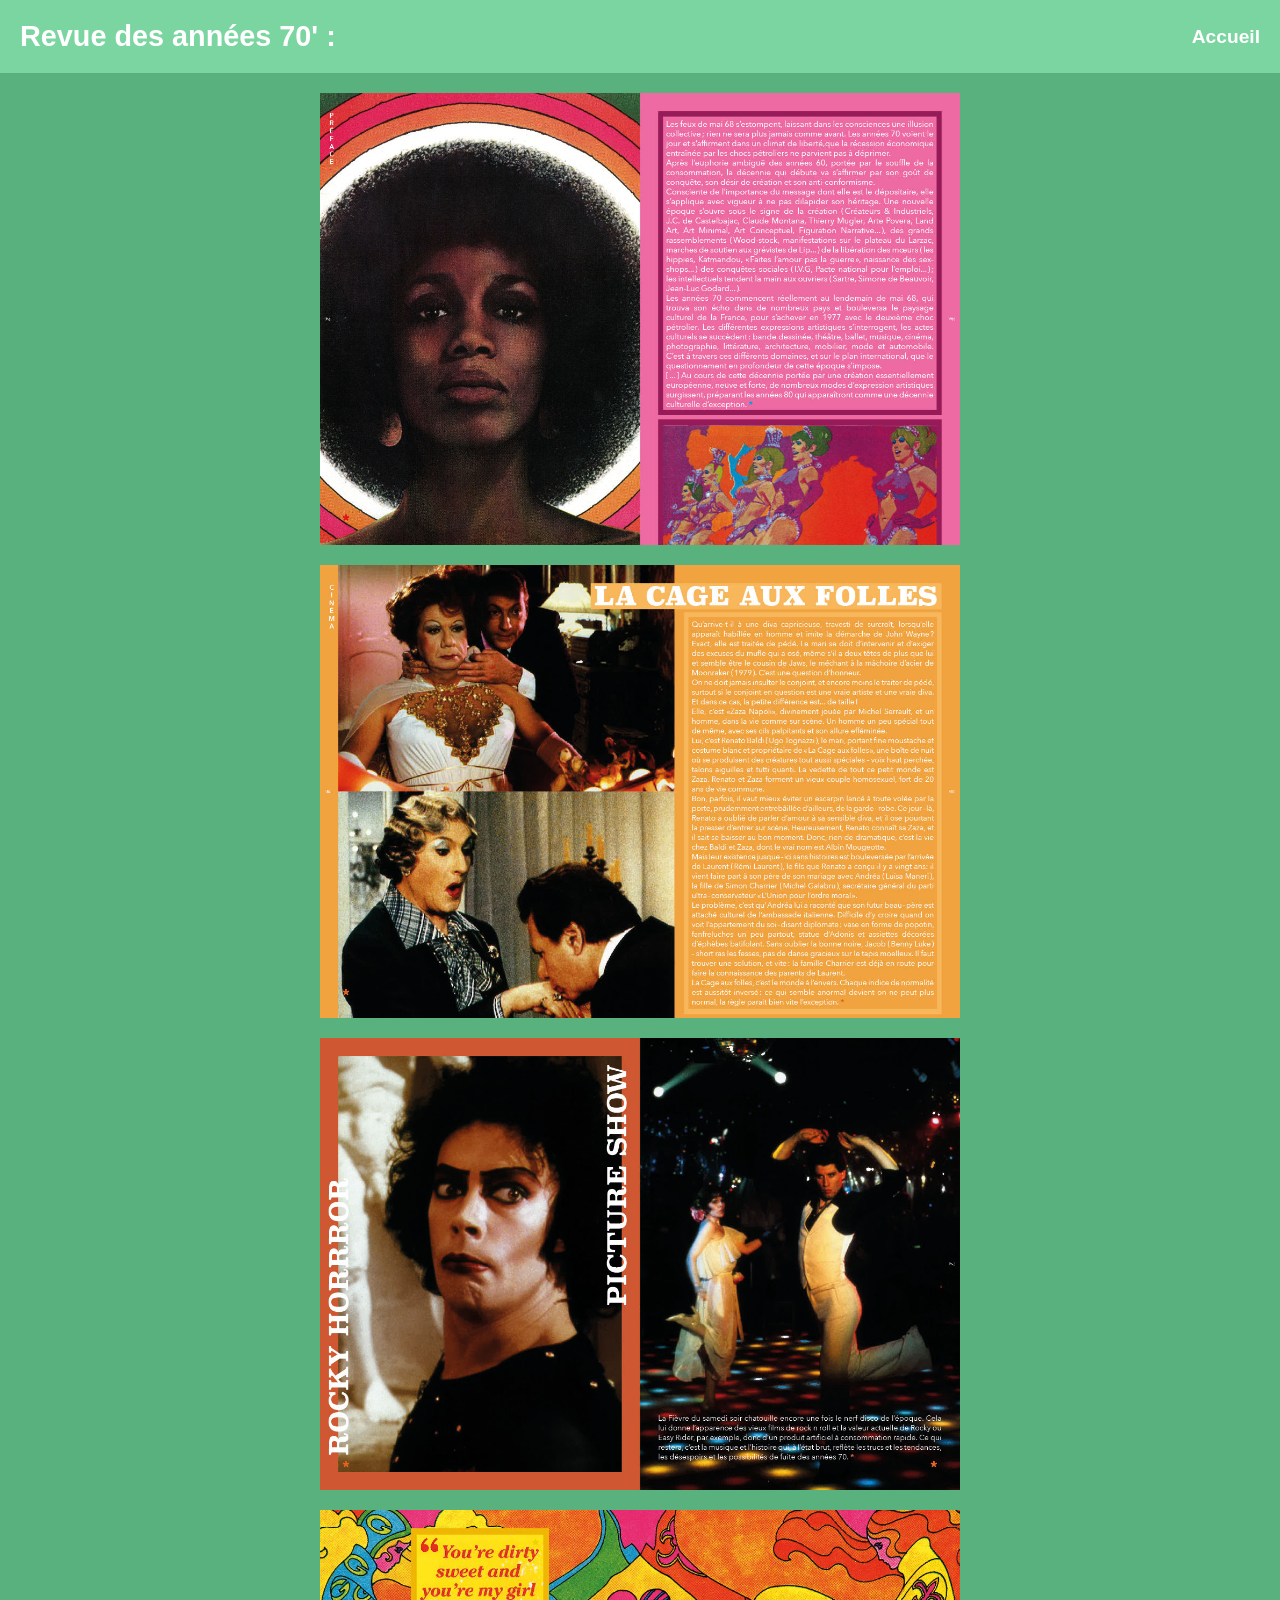
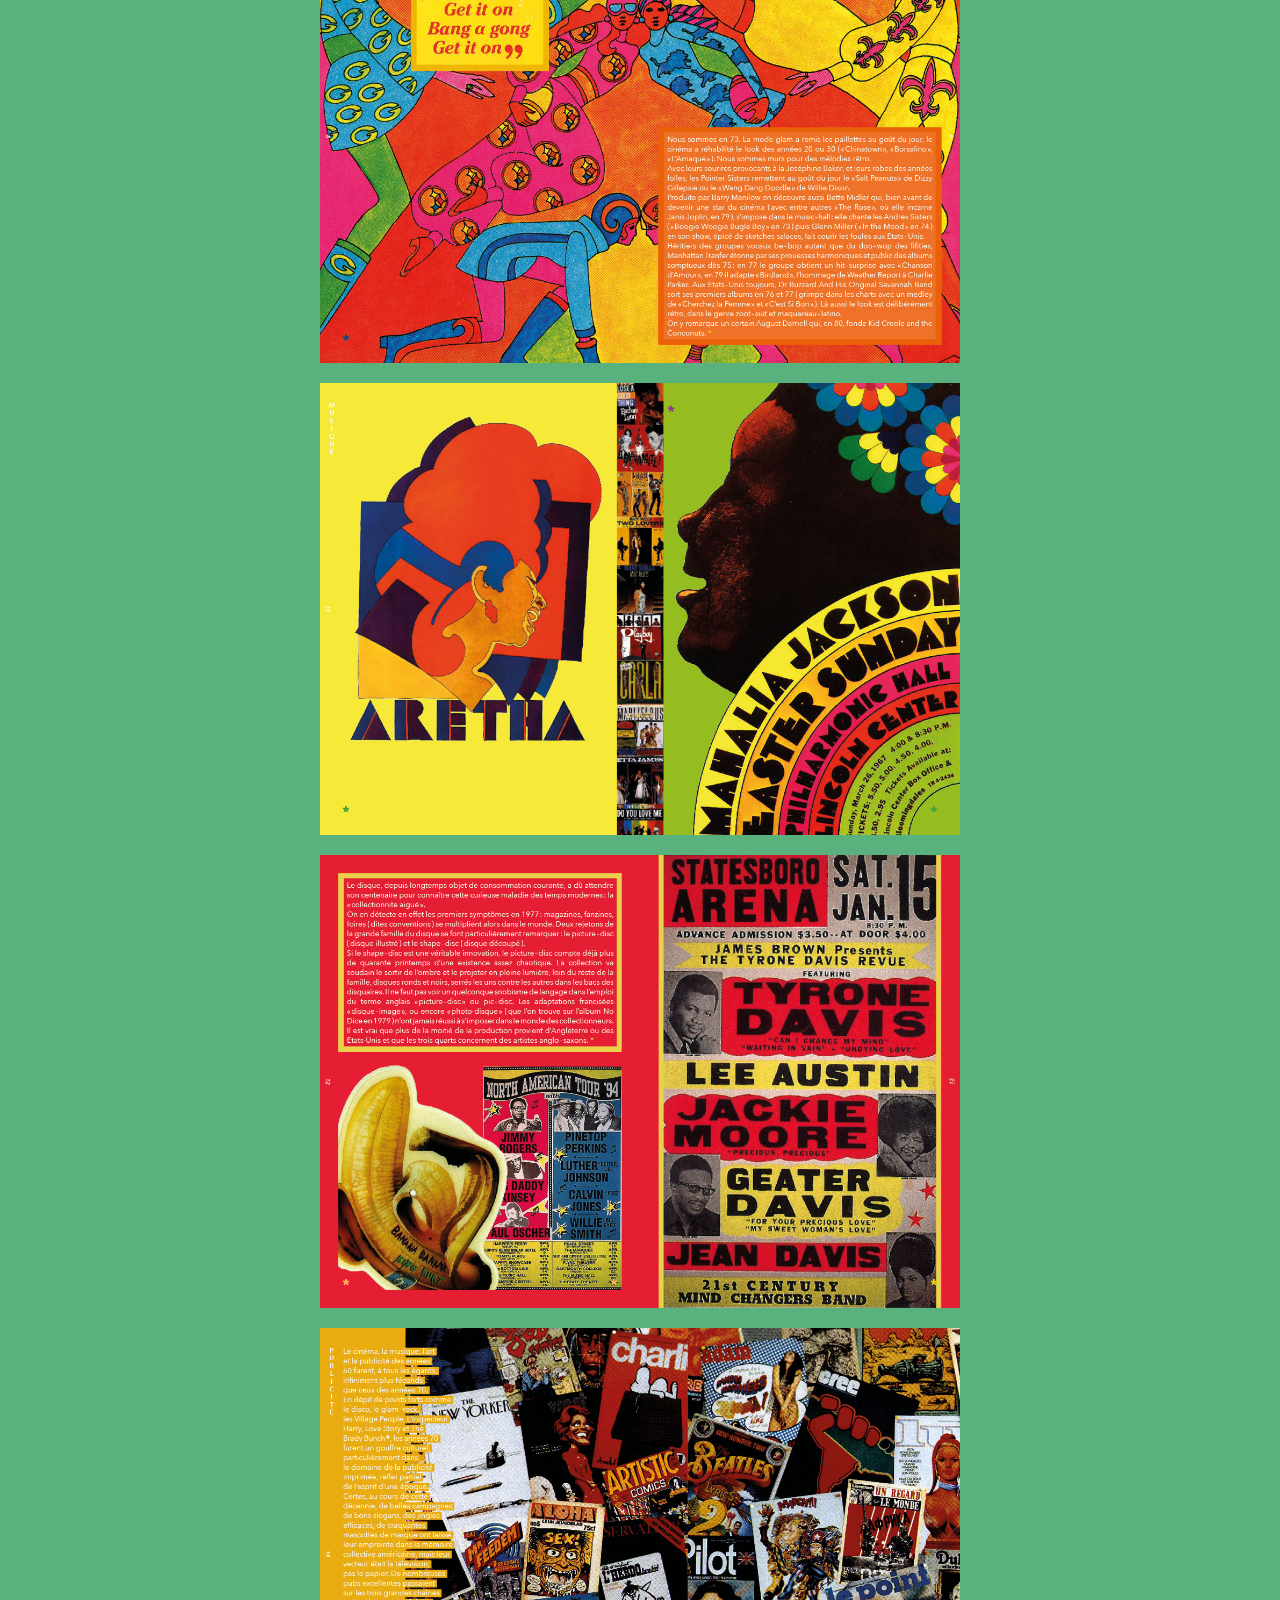
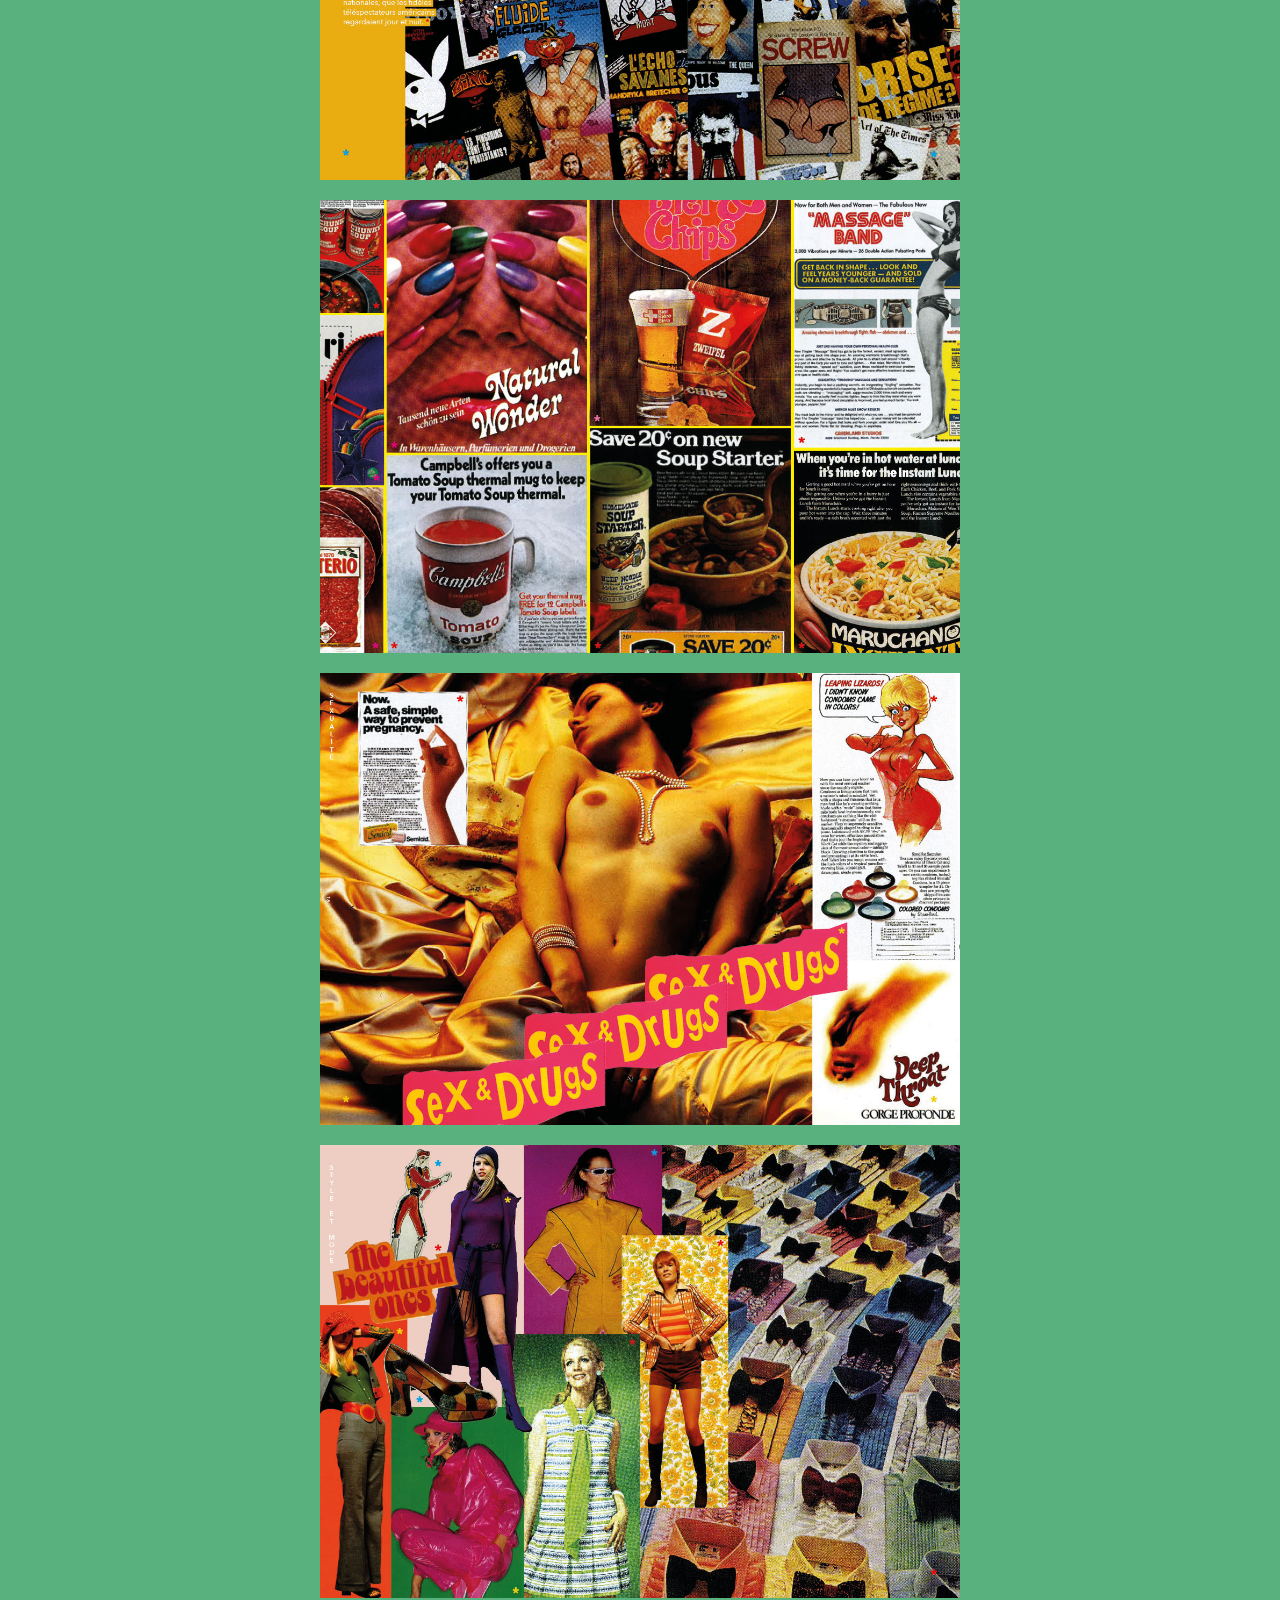
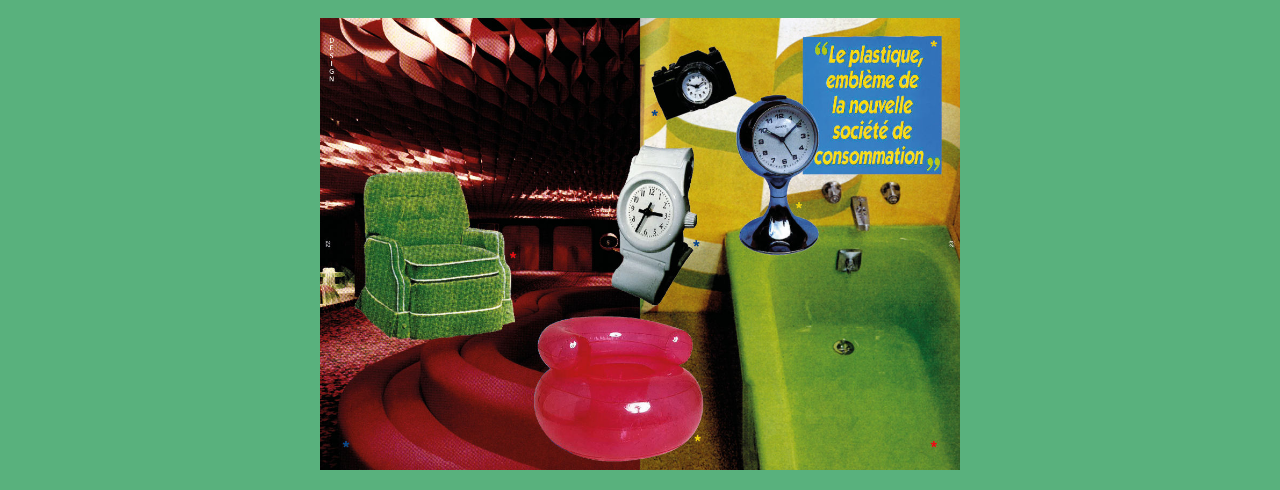
<file: projet07.html>
<!DOCTYPE html>
<html lang="en">
<head>
    <meta charset="UTF-8">
    <meta name="viewport" content="width=device-width, initial-scale=1.0">
    <title>projet 07</title>
        <link rel="stylesheet" href="style.css">

    <style>
    .page-title {
    background-color:rgba(141, 232, 179, 0.656); 
    padding: 20px;
    border-radius: 0px;
    margin: 0px;
    width: 100%;
    box-sizing: border-box; 
    display: grid;
    justify-content: space-between;
    align-items: center;
     position: sticky;
    top: 0;
    z-index: 1000;
}

 
        body {
            font-family: sans-serif;
            background-color: rgba(3, 136, 58, 0.656);
        }
        img {
            width: 50%;
            display: block;
            margin: 20px auto;
        }
    </style>
</head>

<body class="projet projet07">
    <div class="page-title">
      <h1>Revue des années 70' : </h1>
       <a class="menu-link" href="index.html">Accueil</a>
    </div> 


     
    <a class="projet07.html">
            <img src="photos-ig/itineraires-graphiques2_sd.jpg" alt="i.g 2"> 
  </a>

    <a class="projet07.html">
            <img src="photos-ig/itineraires-graphiques3_sd.jpg" alt="i.g 3"> 
   </a>

     <a class="projet07.html">
            <img src="photos-ig/itineraires-graphiques4_sd.jpg" alt="i.g 4"> 
     </a>
     
  <a class="projet07.html">
            <img src="photos-ig/itineraires-graphiques5_sd.jpg" alt="i.g 5"> 
     </a>

  <a class="projet07.html">
            <img src="photos-ig/itineraires-graphiques6_sd.jpg" alt="i.g 6"> 
     </a>

  <a class="projet07.html">
            <img src="photos-ig/itineraires-graphiques7_sd.jpg" alt="i.g 7"> 
     </a>

  <a class="projet07.html">
            <img src="photos-ig/itineraires-graphiques8_sd.jpg" alt="i.g 8"> 
     </a>

  <a class="projet07.html">
            <img src="photos-ig/itineraires-graphiques9_sd.jpg" alt="i.g 9"> 
     </a>

  <a class="projet07.html">
            <img src="photos-ig/itineraires-graphiques10_sd.jpg" alt="i.g 10"> 
     </a>

  <a class="projet07.html">
            <img src="photos-ig/itineraires-graphiques11_sd.jpg" alt="i.g 11"> 
     </a>

  <a class="projet07.html">
            <img src="photos-ig/itineraires-graphiques12_sd.jpg" alt="i.g 12"> 
     </a>


</body>
</html>
</file>
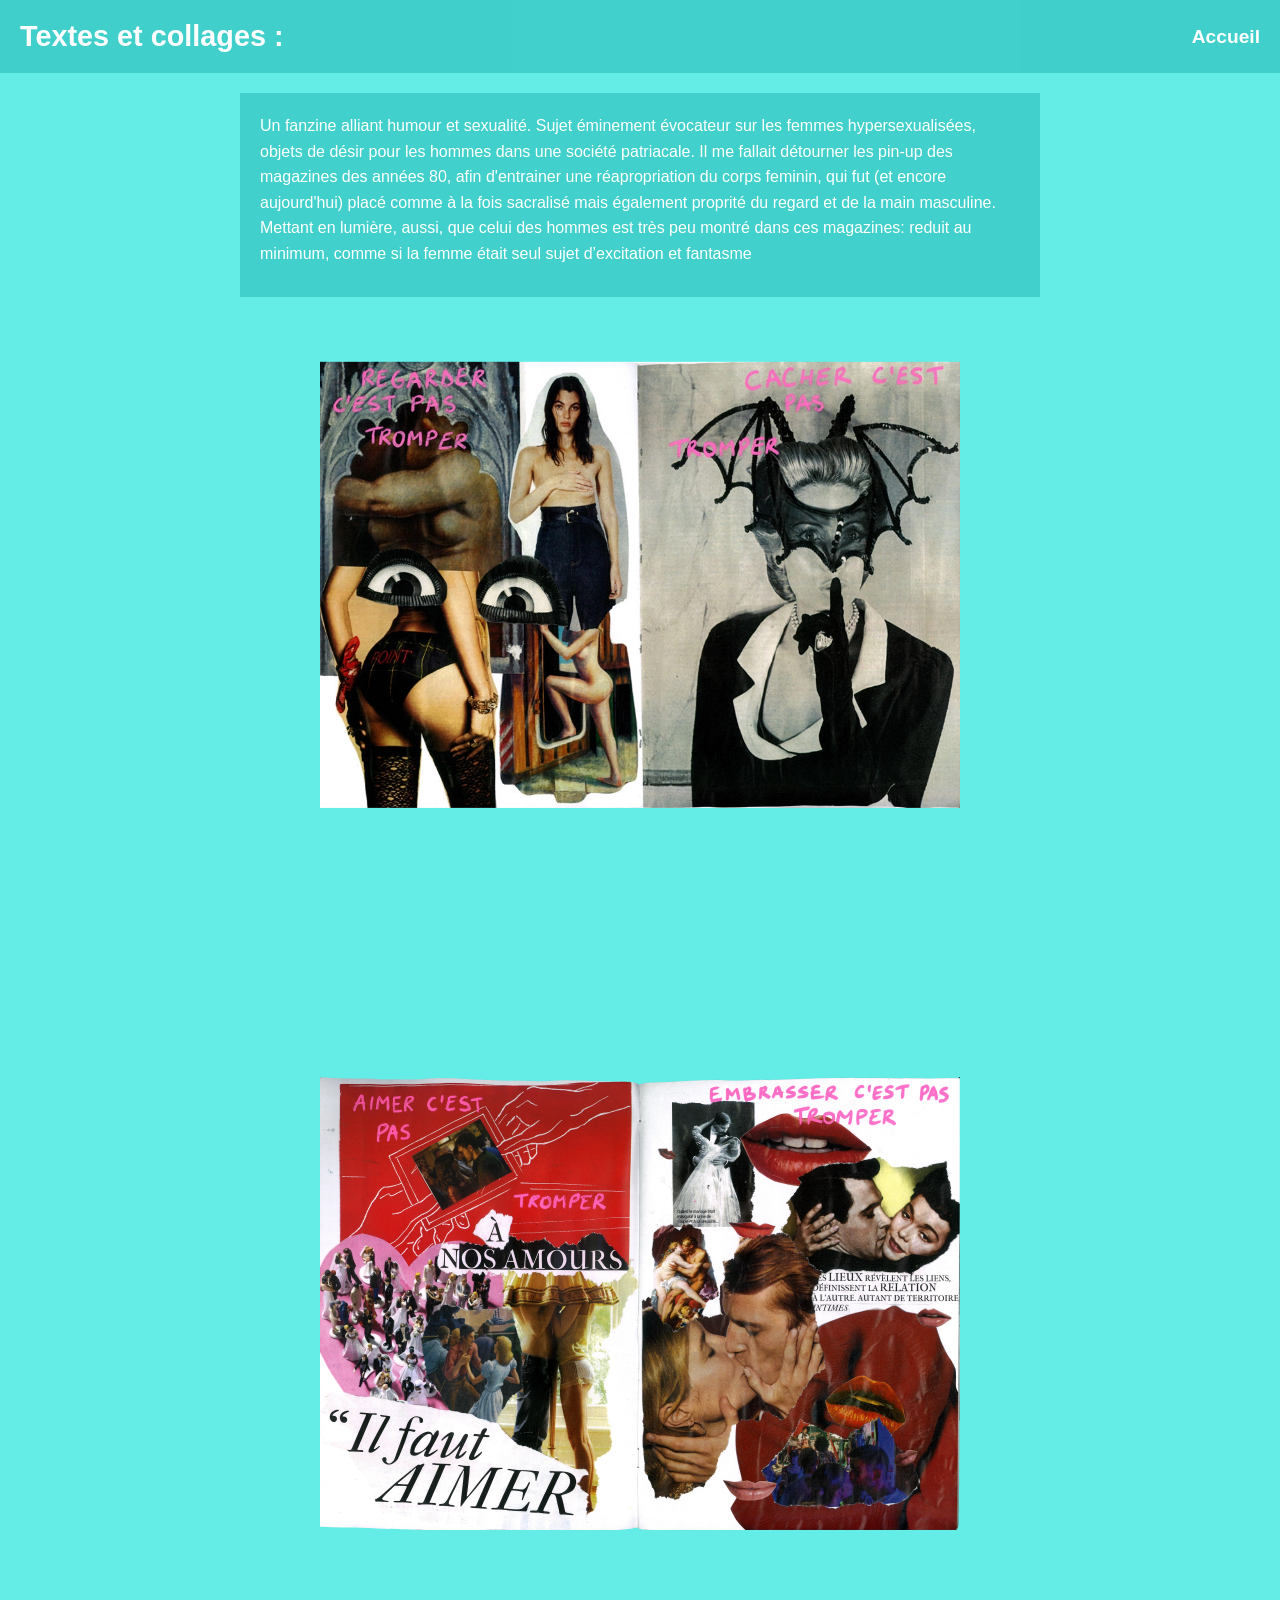
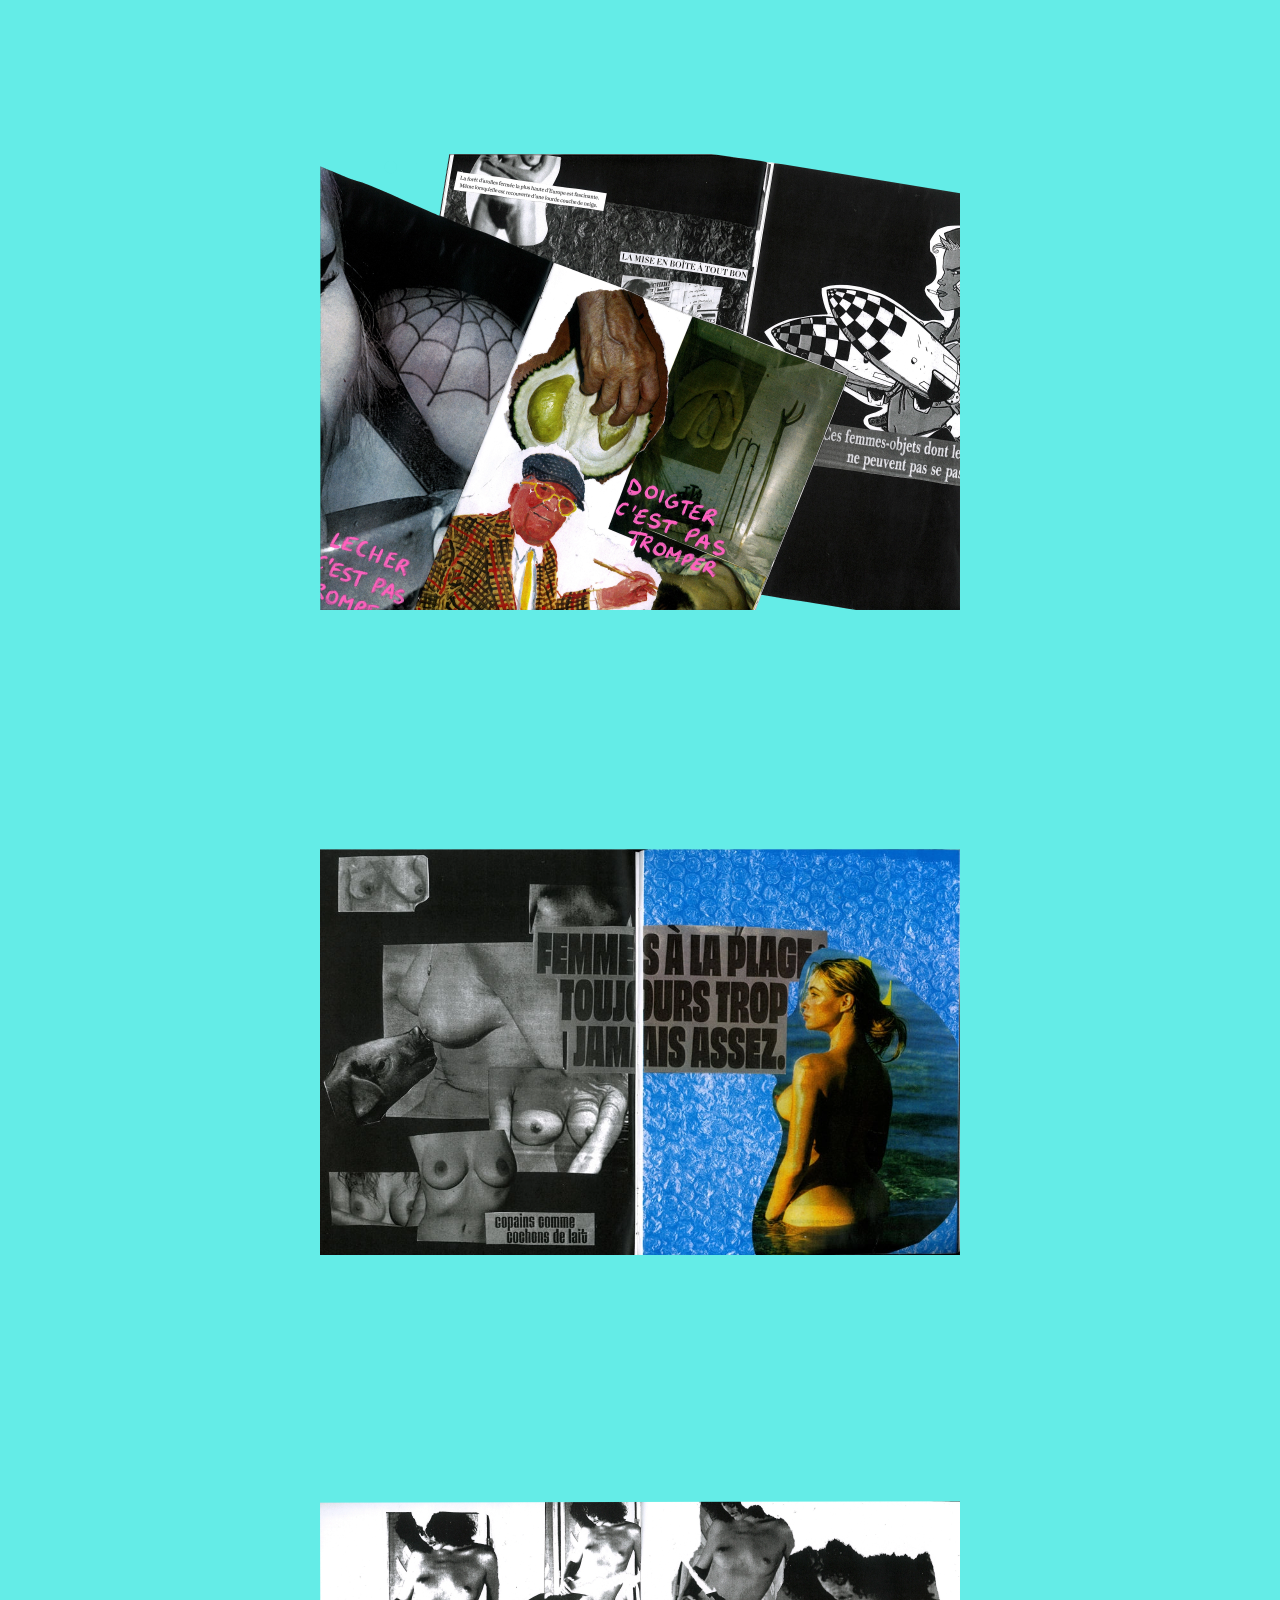
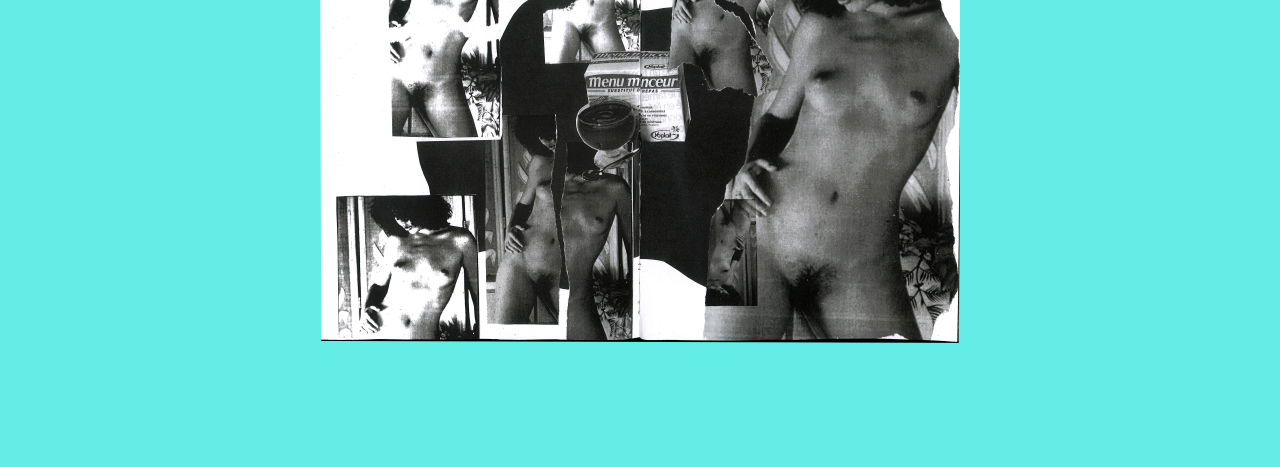
<file: projet08.html>
<!DOCTYPE html>
<html lang="en">

<head>
    <meta charset="UTF-8">
    <meta name="viewport" content="width=device-width, initial-scale=1.0">
    <title>Document</title>
    <link rel="stylesheet" href="style.css">
    <style>
        .page-title {
            background-color: rgba(20, 170, 165, 0.436);
            padding: 20px;
            border-radius: 0px;
            margin: 0px;
            width: 100%;
            box-sizing: border-box;
            display: grid;
            grid-template-columns: 1fr auto;
            justify-content: space-between;
            align-items: center;
            position: sticky;
            top: 0;
            z-index: 1000;
        }

        body {
            font-family: sans-serif;
            background-color: rgba(19, 226, 219, 0.656);
        }

 
    </style>
</head>

<body class="projet projet08">
    <div class="page-title">
        <h1>Textes et collages : </h1>
        <a class="menu-link" href="index.html">Accueil</a>
    </div>
<div class="text-block">
    <p>
        Un fanzine alliant humour et sexualité.
        Sujet éminement évocateur sur les femmes hypersexualisées, objets de désir pour les hommes dans une société
        patriacale.
        Il me fallait détourner les pin-up des magazines des années 80, afin d'entrainer une réapropriation du corps
        feminin, qui fut (et encore aujourd'hui) placé comme à la fois sacralisé mais également proprité du regard et de
        la main masculine.
        Mettant en lumière, aussi, que celui des hommes est très peu montré dans ces magazines: reduit au minimum, comme
        si la femme était seul sujet d’excitation et fantasme 
    </p>

    </div>

    <a class="item" href="projet08.html">
        <img src="photos-collage/femmes1_sd.webp" alt="magazine">
    </a>
     <a class="item" href="projet08.html">
        <img src="photos-collage/femmes.webp" alt="magazine">
    </a>
      <a class="item" href="projet08.html">
        <img src="photos-collage/femmes6.webp" alt="magazine">
    </a>
    <a class="item" href="projet08.html">
        <img src="photos-collage/femmes3_sd.webp" alt="magazine">
    </a>
    <a class="item" href="projet08.html">
        <img src="photos-collage/femmes2.webp" alt="magazine">
    </a>
  


</body>

</html>
</file>
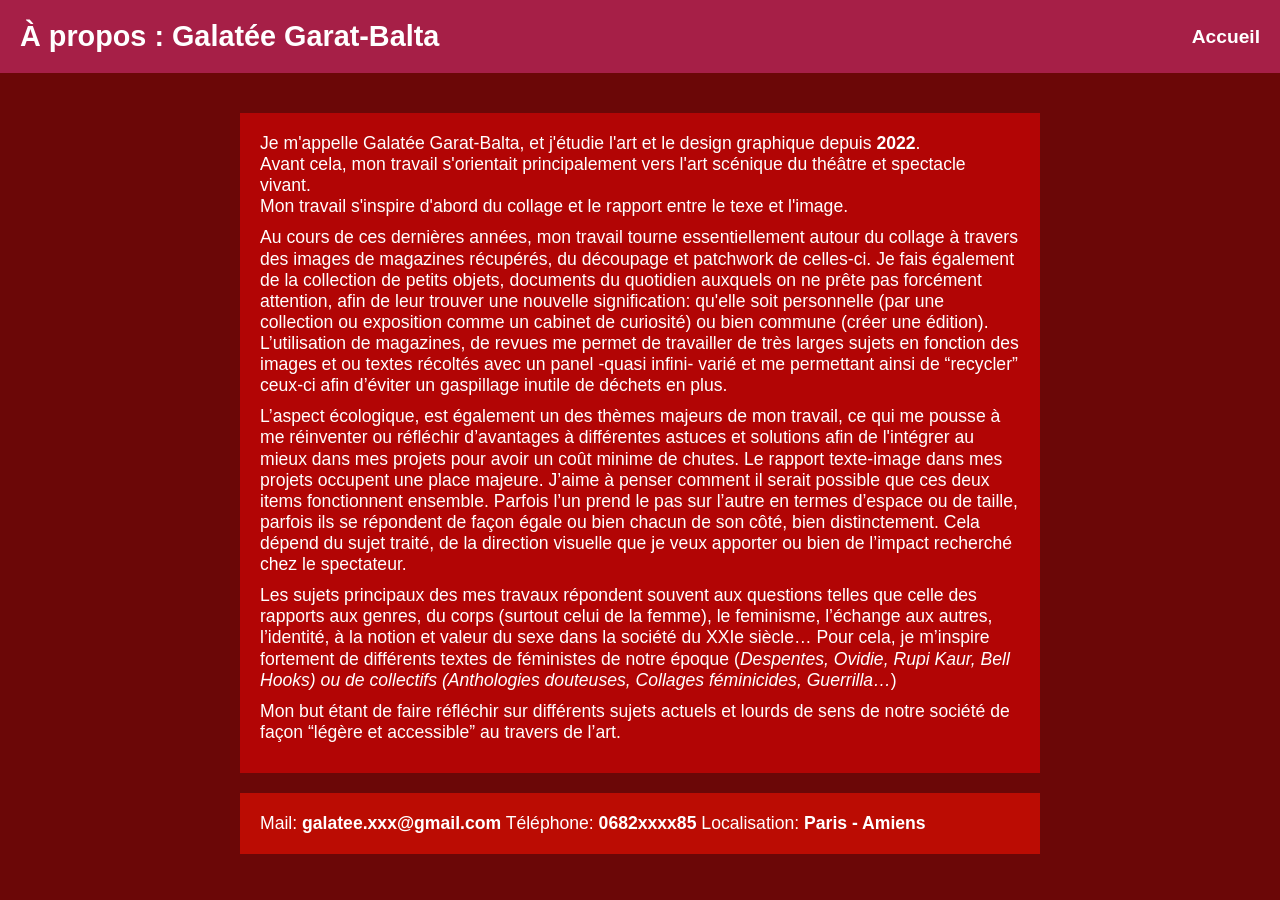
<file: À propos.html>
<!DOCTYPE html>
<html lang="en">
<head>
    <meta charset="UTF-8">
    <meta name="viewport" content="width=device-width, initial-scale=1.0">
    <title>À propos</title>
   <link rel="stylesheet" href="style.css">

     <style>
    
        body {
            font-family: sans-serif;
            background-color: rgb(107, 7, 7);
        }


    </style>
   
</head>
<body class="À propos Àpropos">
    
     
     <div class="page-title">
        <h1> À propos : Galatée Garat-Balta </h1>
        <a class="menu-link" href="index.html">Accueil</a>
    </div>

<div class="text-block">
    <p>
        Je m'appelle Galatée Garat-Balta, et j'étudie l'art et le design graphique depuis <strong> 2022</strong>. <br>
        Avant cela, mon travail s'orientait principalement vers l'art scénique du théâtre et spectacle vivant. <br>
        Mon travail s'inspire d'abord du collage et le rapport entre le texe et l'image.
    </p>

    <p>
        Au cours de ces dernières années, mon travail tourne essentiellement autour du collage à travers des images de magazines récupérés, du découpage et patchwork de celles-ci. Je fais également de la collection de petits objets, documents du quotidien auxquels on ne prête pas forcément attention, afin de leur trouver une nouvelle signification: qu'elle soit personnelle (par une collection ou exposition comme un cabinet de curiosité) ou bien commune (créer une édition).
        L’utilisation de magazines, de revues me permet de travailler de très larges sujets en fonction des images et ou textes récoltés avec un panel -quasi infini- varié et me permettant ainsi de “recycler” ceux-ci afin d’éviter un gaspillage inutile de déchets en plus. 
    </p>

    <p>
        L’aspect écologique, est également un des thèmes majeurs de mon travail, ce qui me pousse à me réinventer ou réfléchir d’avantages à différentes astuces et solutions afin de l'intégrer au mieux dans mes projets pour avoir un coût minime de chutes.
        Le rapport texte-image dans mes projets occupent une place majeure. J’aime à penser comment il serait possible que ces deux items fonctionnent ensemble. Parfois l’un prend le pas sur l’autre en termes d’espace ou de taille, parfois ils se répondent de façon égale ou bien chacun de son côté, bien distinctement. Cela dépend du sujet traité, de la direction visuelle que je veux apporter ou bien de l’impact recherché chez le spectateur.
    </p>

    <p>
       Les sujets principaux des mes travaux répondent souvent aux questions telles que celle des rapports aux genres, du corps (surtout celui de la femme), le feminisme, l’échange aux autres, l’identité, à la notion et valeur du sexe dans la société du XXIe siècle…
        Pour cela, je m’inspire fortement de différents textes de féministes de notre époque (<em>Despentes, Ovidie, Rupi Kaur, Bell Hooks) ou de collectifs (Anthologies douteuses, Collages féminicides, Guerrilla…</em>)
    </p>

    <p>
        Mon but étant de faire réfléchir sur différents sujets actuels et lourds de sens de notre société de façon “légère et accessible” au travers de l’art.
    </p>
</div>

<div class="text-block-bis">
    <p>

        Mail:<strong> galatee.xxx@gmail.com</strong>
        Téléphone: <strong> 0682xxxx85</strong>
        Localisation: <strong> Paris - Amiens </strong>
    </p>
</div>

</body>
</html>
</file>
<file: style.css>
/* GLOBAL */
* {
    margin: 0;
    padding: 0;
    box-sizing: border-box;
}

body {
    font-family: sans-serif;
    padding: 0px;
    color: #fff;
}

img {
    display: block;
    max-width: 100%;
}

/* HEADER / PAGE TITLE */
.page-title {

    padding: 20px;
    border-radius: 0px;
    margin-bottom: 40px;
    display: grid;
    grid-template-columns: 1fr auto;
    justify-content: space-between;
    align-items: center;
    width: 100%;
}

.page-title h1 {
    margin: 0;
    color: #fff;
    font-size: 1.8em;
}

.header-nav a{
    text-decoration: none;
    color: #fff;
    font-weight: bold;
    font-size: 1.2em;
    padding-left: 20px;
}
.menu-link {
    text-decoration: none;
    color: #fff;
    font-weight: bold;
    font-size: 1.2em;
}

.menu-link:focus {
    text-decoration: underline;
    outline: none;
}

@media (min-width: 768px) {
    .page-title {
        background-color: #f33f9c6e;
    }
}


@keyframes slideUp {
    to {
        opacity: 1;
        transform: translateY(0);
    }
}


.projet01-images {
    display: grid;
    grid-template-columns: repeat(2, 1fr);
    gap: 20px;                              
    justify-items: center;                 
    margin-bottom: 20px;                  
}

.projet01-images img {
    width: 100%;      
    height:auto ;
    display: block;
}

.grid {
    display: grid;
    grid-template-columns: repeat(3, 1fr);
    gap: 20px;
    
}
@media (max-width: 600px) {
    .grid {
        grid-template-columns: 1fr;
    }
}

.item {
    position: relative;
    display: grid;
    place-items: center;
    margin-bottom: 20px; 
}

.item img {
    width: 100%;
    display: block;
    transition: sticky;
}

.item p { /*texte centré sur les photos*/ 
    position: absolute;
    top: 50%;
    left: 50%;
    transform: translate(-50%, -50%) translateY(15px);
    color: rgba(255, 255, 255, 0.9); /* texte semi-transparent */
    font-size: 2em;
    text-align: center;
    text-shadow: 0 2px 10px rgba(255, 255, 255, 0.5);
    opacity: 0;
    transition: opacity 0.5s ease, transform 0.5s ease;
}


.projet .text-block{
    /* border:20px solid green; */
    color: white;                              
    padding: 20px;
    /* border-radius: 20px; */
    max-width: 800px;                             
    margin: 20px auto;                           
    line-height: 1.6;   
}

.projet01{
    background-color: brown;
}

.projet01 .text-block{
    background: #e90d0d60;
}


.projet02{
    background-color: rgba(240, 12, 175, 0.656);
        
}

.projet02 .text-block{
    background: rgba(220, 1, 158, 0.893);
}

.projet03{
     background-color:rgba(91, 121, 241, 0.834);   
}
.projet03 .text-block{
background: blue;
}

.projet03  img {
   width: 50%;
   display: block;
   margin: 20px auto;
 }


/*projet 04*/

.projet04 .text-block{
background: rgb(237, 157, 8);
}

.gallery {
    display: grid;
    grid-template-columns: repeat(2, 1fr); /* 2 colonnes */
    gap: 20px; /* espace entre les images */
    max-width: 800px; /* largeur max optionnelle */
    margin: auto; /* centrer la grille */
}

.gallery img {
    width: 100%;
    border-radius: 0px; 
}


/* projet 05 */
.projet05 .text-block{
background: rgba(70, 30, 139, 0.784);
}
.slider-grid {
    position: relative;
    width: 60%;
    max-width: 600px;
    margin: 40px auto;
    overflow: hidden;
    border-radius: 20px;
}

.slides {
    display: grid;
    transition: transform 0.5s ease;
}

.slide {
    min-width: 100%;
    display: none;
}

.slide.active {
    display: block;
}

.arrow {
    position: absolute;
    top: 75%;
    transform: translateY(-75%);
    background-color: transparent;
    border: none;
    color: rgba(70, 30, 139, 0.784);
    font-size: 2rem;
    padding: 10px 10px;
    cursor: pointer;

}

.arrow.left {
    left: 20px;
}

.arrow.right {
    right: 20px;
}

.arrow:hover {
    background-color: rgba(162, 126, 225, 0.784);
}

.projet06 .text-block{
background: #ffd500b6;
}

.projet08 .text-block{
background:rgba(20, 170, 165, 0.436);
}
.projet08  img {
   width: 50%;
   display: block;
   margin: 5px auto;
   padding: 0;
   gap: 20px
 }
  

.Àpropos  .text-block{
background: rgba(238, 5, 5, 0.546);
    padding: 20px;                        /* espace intérieur */
    margin: 20px auto;                     
    max-width: 800px;                          /* largeur max */
    border-radius: 0px;                       /* coins arrondis */
    line-height: 1.2;                          /* meilleure lisibilité */
    font-size: 1.1em;                          /* taille du texte */
}
@media (max-width: 480px) {
    .text-block {
        padding: 15px 20px;   
        font-size: 1em;      
        margin: 15px;  
    }
}
.text-block p {
    margin-bottom: 10px; 
}

.Àpropos  .text-block-bis{
background: rgba(255, 17, 0, 0.546);
    padding: 20px;                        
    margin: 20px auto;                         
    max-width: 800px;                         
    border-radius: 0px;                       
    line-height: 1.2;                  
    font-size: 1.1em; 
}
@media (max-width: 480px) {
    .text-block {
        padding: 15px 20px; 
        font-size: 1em; 
        margin: 15px; 
    }
}
</file>
